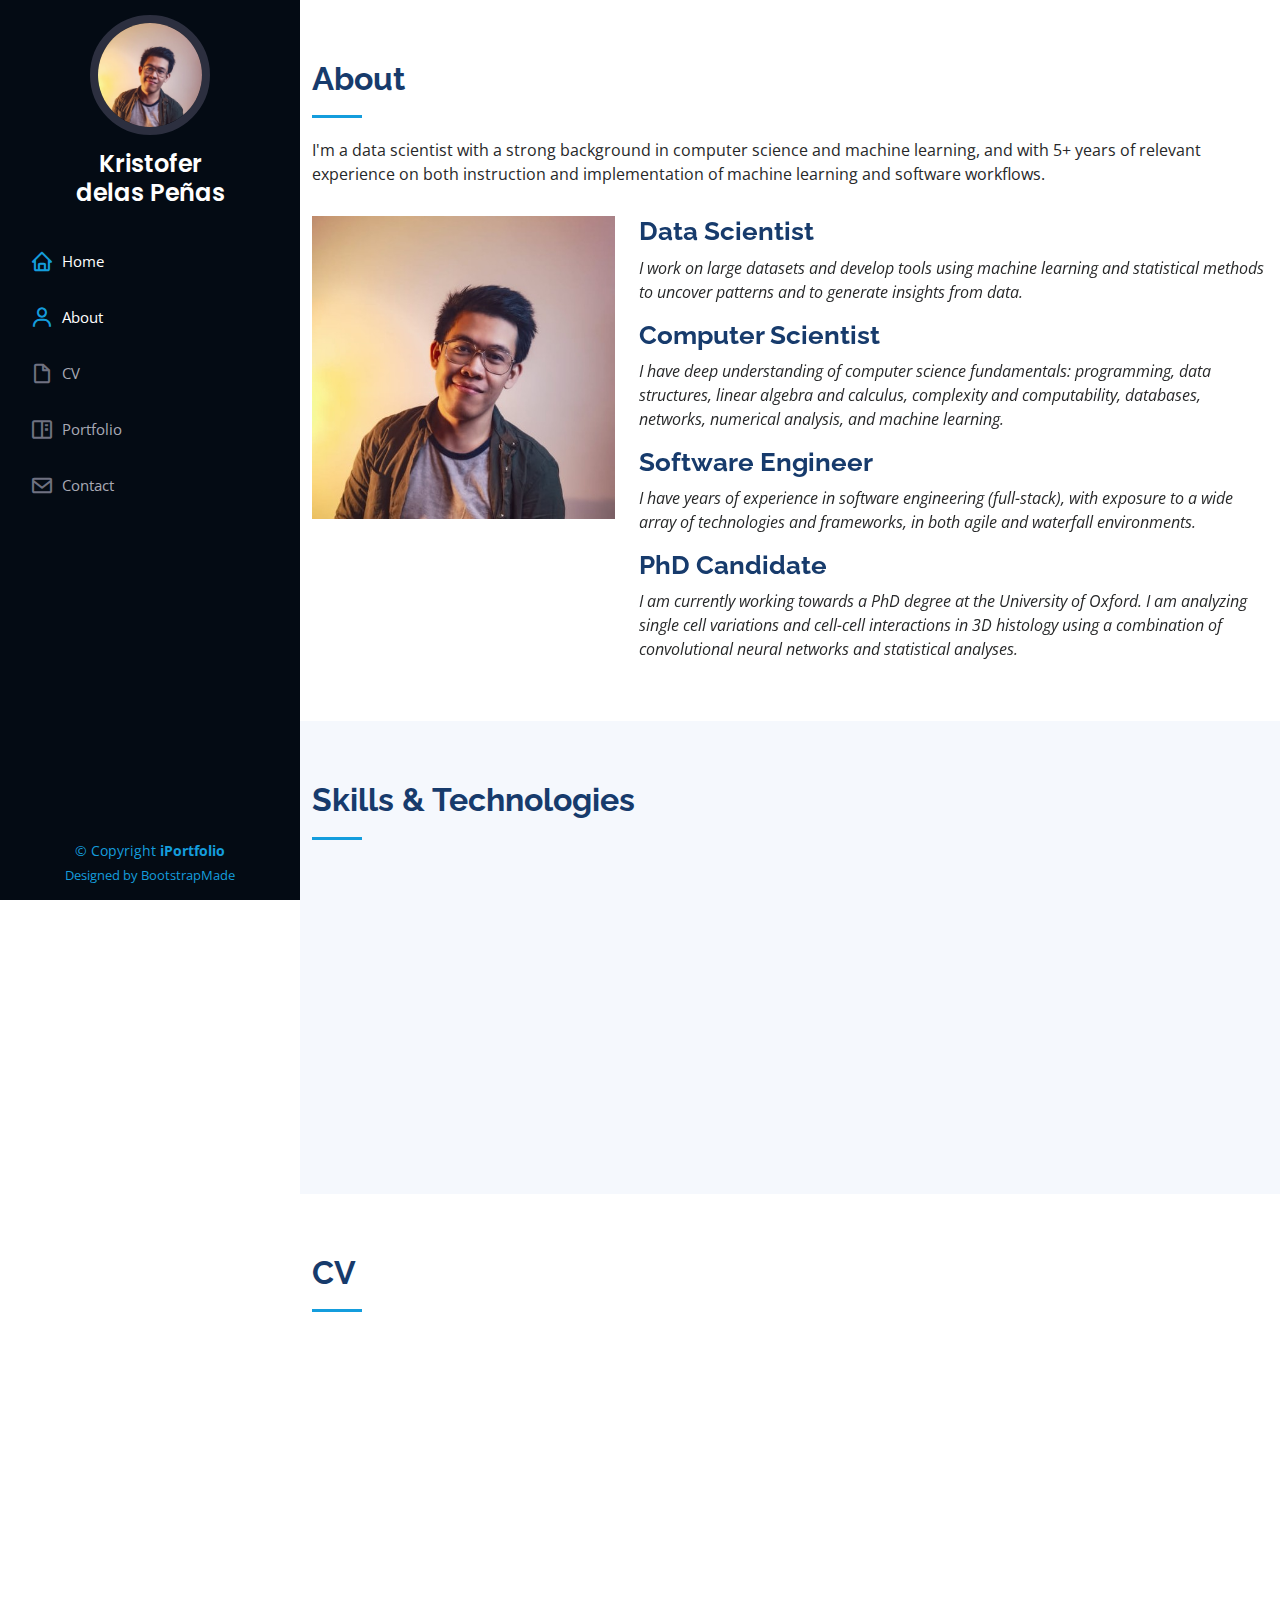
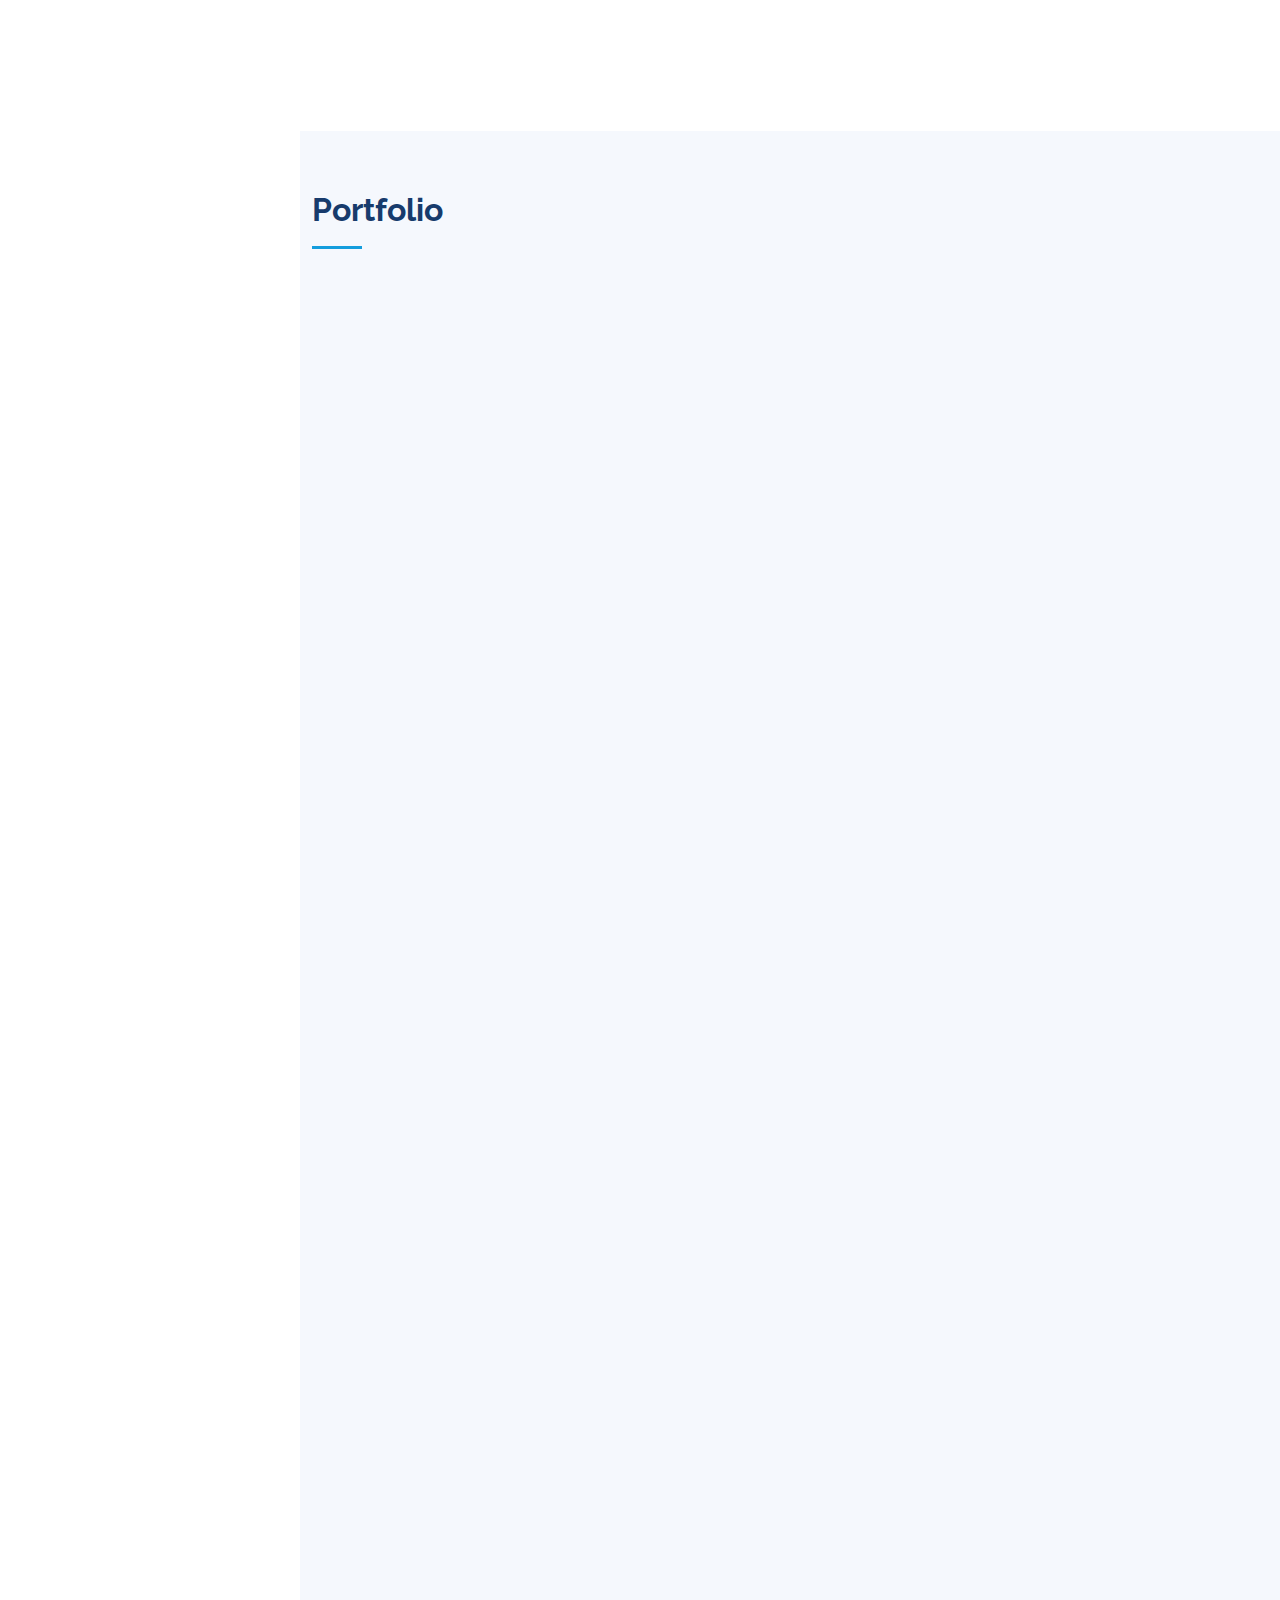
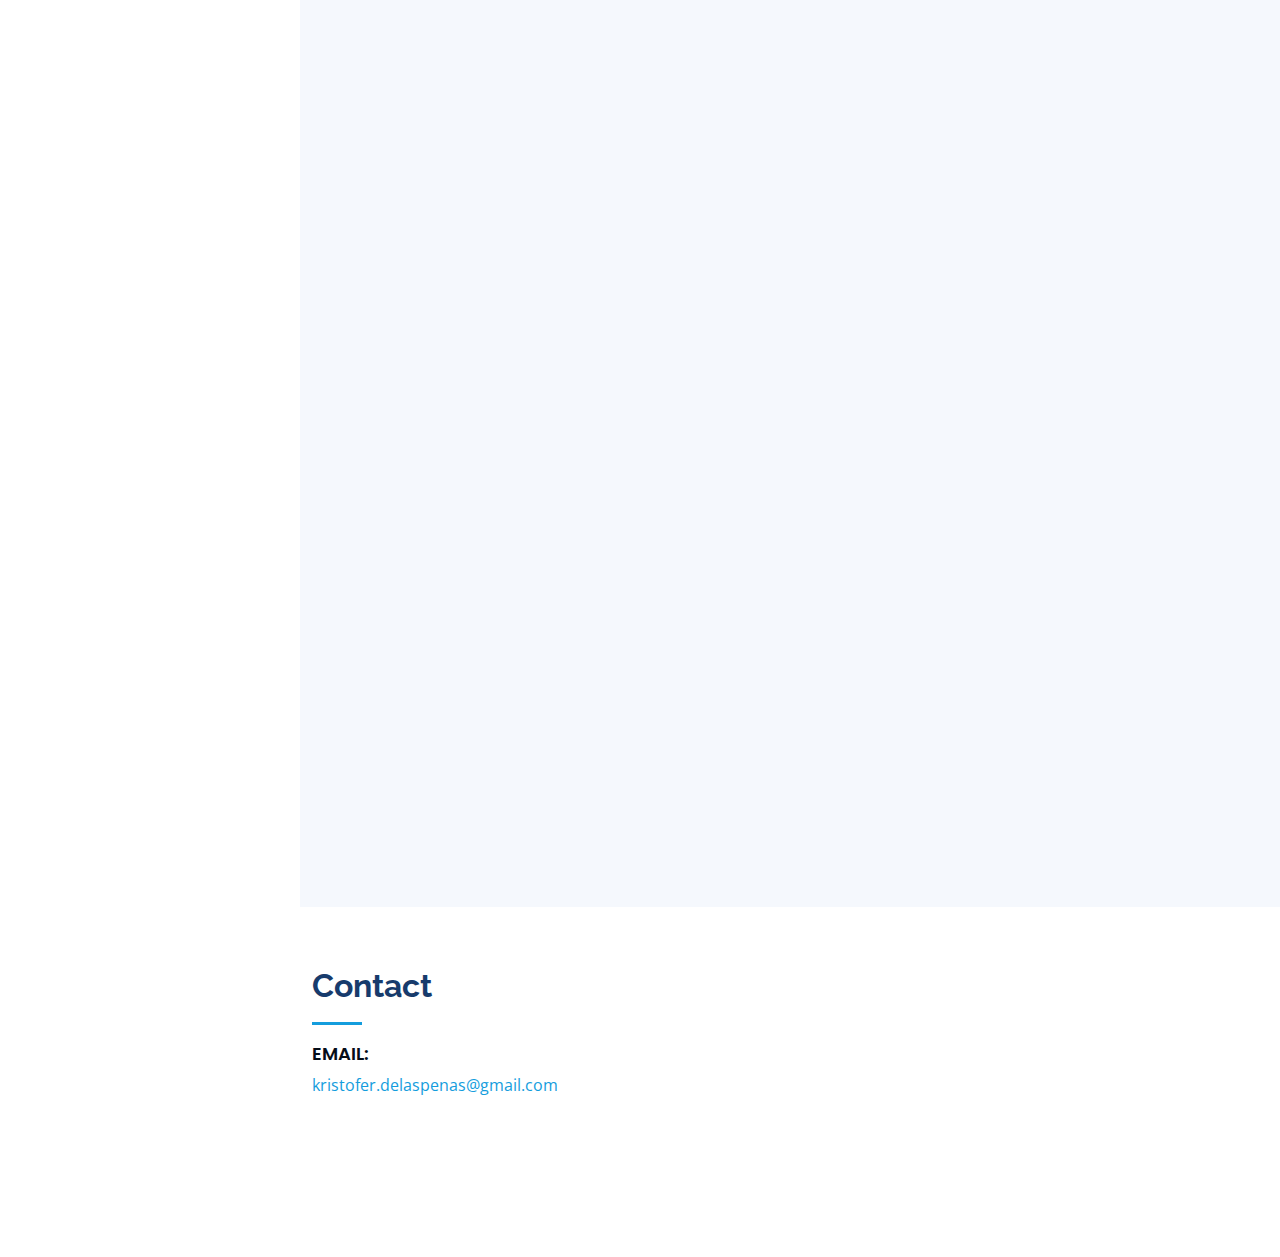
<file: index.html>
<!DOCTYPE html>
<html lang="en">

<head>
  <meta charset="utf-8">
  <meta content="width=device-width, initial-scale=1.0" name="viewport">

  <title>Kristofer delas Pe&ntilde;as</title>
  <meta content="" name="description">
  <meta content="" name="keywords">

  <!-- Favicons -->
  <link href="assets/img/favicon.png" rel="icon">
  <link href="assets/img/apple-touch-icon.png" rel="apple-touch-icon">

  <!-- Google Fonts -->
  <link href="https://fonts.googleapis.com/css?family=Open+Sans:300,300i,400,400i,600,600i,700,700i|Raleway:300,300i,400,400i,500,500i,600,600i,700,700i|Poppins:300,300i,400,400i,500,500i,600,600i,700,700i" rel="stylesheet">

  <!-- Vendor CSS Files -->
  <link href="assets/vendor/aos/aos.css" rel="stylesheet">
  <link href="assets/vendor/bootstrap/css/bootstrap.min.css" rel="stylesheet">
  <link href="assets/vendor/bootstrap-icons/bootstrap-icons.css" rel="stylesheet">
  <link href="assets/vendor/boxicons/css/boxicons.min.css" rel="stylesheet">
  <link href="assets/vendor/glightbox/css/glightbox.min.css" rel="stylesheet">
  <link href="assets/vendor/swiper/swiper-bundle.min.css" rel="stylesheet">

  <!-- Template Main CSS File -->
  <link href="assets/css/style.css" rel="stylesheet">

  <!-- =======================================================
  * Template Name: iPortfolio
  * Updated: Mar 10 2023 with Bootstrap v5.2.3
  * Template URL: https://bootstrapmade.com/iportfolio-bootstrap-portfolio-websites-template/
  * Author: BootstrapMade.com
  * License: https://bootstrapmade.com/license/
  ======================================================== -->
</head>

<body>

  <!-- ======= Mobile nav toggle button ======= -->
  <i class="bi bi-list mobile-nav-toggle d-xl-none"></i>

  <!-- ======= Header ======= -->
  <header id="header">
    <div class="d-flex flex-column">

      <div class="profile">
        <img src="assets/img/profile-img.jpg" alt="" class="img-fluid rounded-circle">
        <h1 class="text-light"><a href="index.html">Kristofer <br/>delas Pe&ntilde;as</a></h1>
        <!-- <div class="social-links mt-3 text-center">
          <a href="#" class="twitter"><i class="bx bxl-twitter"></i></a>
          <a href="#" class="facebook"><i class="bx bxl-facebook"></i></a>
          <a href="#" class="instagram"><i class="bx bxl-instagram"></i></a>
          <a href="#" class="google-plus"><i class="bx bxl-skype"></i></a>
          <a href="#" class="linkedin"><i class="bx bxl-linkedin"></i></a>
        </div> -->
      </div>

      <nav id="navbar" class="nav-menu navbar">
        <ul>
          <li><a href="#hero" class="nav-link scrollto active"><i class="bx bx-home"></i> <span>Home</span></a></li>
          <li><a href="#about" class="nav-link scrollto"><i class="bx bx-user"></i> <span>About</span></a></li>
          <li><a href="#resume" class="nav-link scrollto"><i class="bx bx-file-blank"></i> <span>CV</span></a></li>
          <li><a href="#portfolio" class="nav-link scrollto"><i class="bx bx-book-content"></i> <span>Portfolio</span></a></li>
          <li><a href="#contact" class="nav-link scrollto"><i class="bx bx-envelope"></i> <span>Contact</span></a></li>
        </ul>
      </nav><!-- .nav-menu -->
    </div>
  </header><!-- End Header -->

  <!-- ======= Hero Section ======= -->
  <!--<section id="hero" class="d-flex flex-column justify-content-center align-items-center">
    <div class="hero-container" data-aos="fade-in">
      <h1>Kristofer delas Pe&ntilde;as</h1>
      <p>I'm a <span class="typed" data-typed-items="PhD Candidate.; Data Scientist.; Computer Scientist.; Software Engineer."></span></p>
    </div>
  </section>--><!-- End Hero -->

  <main id="main">

    <!-- ======= About Section ======= -->
    <section id="about" class="about">
      <div class="container">

        <div class="section-title">
          <h2>About</h2>
          <p>I'm a data scientist with a strong background in computer science and machine learning, and with 5+ years of relevant experience on both instruction and implementation of machine learning and software workflows.</p>
        </div>

        <div class="row">
          <div class="col-lg-4" data-aos="fade-right">
            <img src="assets/img/profile-img.jpg" class="img-fluid" alt="">
          </div>
          <div class="col-lg-8 pt-4 pt-lg-0 content" data-aos="fade-left">
            <h3>Data Scientist</h3>
            <p class="fst-italic">
              I work on large datasets and develop tools using machine learning and statistical methods to uncover patterns and to generate insights from data. 
            </p>
            <h3>Computer Scientist</h3>
            <p class="fst-italic">
              I have deep understanding of computer science fundamentals: programming, data structures, linear algebra and calculus, complexity and computability, databases, networks, numerical analysis, and machine learning.
            </p><!-- 
            <div class="row">
              <div class="col-lg-6">
                <ul>
                  <li><i class="bi bi-chevron-right"></i> <strong>Website:</strong> <span>kedelaspenas.com</span></li>
                </ul>
              </div>
              <div class="col-lg-6">
                <ul>
                  <li><i class="bi bi-chevron-right"></i> <strong>Email:</strong> <span>kristofer.delaspenas@gmail.com</span></li>
                </ul>
              </div>
            </div> -->
            <h3>Software Engineer</h3>
            <p class="fst-italic">
              I have years of experience in software engineering (full-stack), with exposure to a wide array of technologies and frameworks, in both agile and waterfall environments.
            </p>
            <h3>PhD Candidate</h3>
            <p class="fst-italic">
              I am currently working towards a PhD degree at the University of Oxford. I am analyzing single cell variations and cell-cell interactions in 3D histology using a combination of convolutional neural networks and statistical analyses.
            </p>
          </div>
        </div>

      </div>
    </section><!-- End About Section -->

    <!-- ======= Facts Section ======= -->
   <!--  <section id="facts" class="facts">
      <div class="container">

        <div class="section-title">
          <h2>Facts</h2>
          <p>Magnam dolores commodi suscipit. Necessitatibus eius consequatur ex aliquid fuga eum quidem. Sit sint consectetur velit. Quisquam quos quisquam cupiditate. Et nemo qui impedit suscipit alias ea. Quia fugiat sit in iste officiis commodi quidem hic quas.</p>
        </div>

        <div class="row no-gutters">

          <div class="col-lg-3 col-md-6 d-md-flex align-items-md-stretch" data-aos="fade-up">
            <div class="count-box">
              <i class="bi bi-emoji-smile"></i>
              <span data-purecounter-start="0" data-purecounter-end="232" data-purecounter-duration="1" class="purecounter"></span>
              <p><strong>Happy Clients</strong> consequuntur quae</p>
            </div>
          </div>

          <div class="col-lg-3 col-md-6 d-md-flex align-items-md-stretch" data-aos="fade-up" data-aos-delay="100">
            <div class="count-box">
              <i class="bi bi-journal-richtext"></i>
              <span data-purecounter-start="0" data-purecounter-end="521" data-purecounter-duration="1" class="purecounter"></span>
              <p><strong>Projects</strong> adipisci atque cum quia aut</p>
            </div>
          </div>

          <div class="col-lg-3 col-md-6 d-md-flex align-items-md-stretch" data-aos="fade-up" data-aos-delay="200">
            <div class="count-box">
              <i class="bi bi-headset"></i>
              <span data-purecounter-start="0" data-purecounter-end="1453" data-purecounter-duration="1" class="purecounter"></span>
              <p><strong>Hours Of Support</strong> aut commodi quaerat</p>
            </div>
          </div>

          <div class="col-lg-3 col-md-6 d-md-flex align-items-md-stretch" data-aos="fade-up" data-aos-delay="300">
            <div class="count-box">
              <i class="bi bi-people"></i>
              <span data-purecounter-start="0" data-purecounter-end="32" data-purecounter-duration="1" class="purecounter"></span>
              <p><strong>Hard Workers</strong> rerum asperiores dolor</p>
            </div>
          </div>

        </div>

      </div>
    </section> --><!-- End Facts Section -->

    <!-- ======= Skills Section ======= -->
    <section id="skills" class="skills section-bg">
      <div class="container">

        <div class="section-title">
          <h2>Skills &amp; Technologies</h2>
        </div>

        <div class="row skills-content">
          <div class="col-lg-4" data-aos="fade-up">
            <h4>Data Science</h4>
            <span class="skill">Pytorch, Keras/Tensorflow</span>
            <span class="skill">CNN, RNN, VAE, GAN</span>
            <span class="skill">Scikit-learn<span>
            <span class="skill">Numpy</span>
            <span class="skill">Matplotlib, Tableau</span>
            <span class="skill">MLflow</span>
            <span class="skill">SQL</span>
            <span class="skill">Statistical sampling and tests</span>
          </div>
          <div class="col-lg-4" data-aos="fade-up">
            <h4>Software Development</h4>
            <span class="skill">HTML</span>
            <span class="skill">CSS</span>
            <span class="skill">JS</span>
            <span class="skill">AWS</span>
            <span class="skill">Git</span>
            <span class="skill">Swift</span>
            <span class="skill">Django</span>
            <span class="skill">LAMP</span>
            <span class="skill">CI/CD</span>
          </div>
          <div class="col-lg-4" data-aos="fade-up">
            <h4>Programming</h4>
            <span class="skill">Python</span>
            <span class="skill">C/C++</span>
            <span class="skill">Java</span>
            <span class="skill">Ruby</span>
            <span class="skill">PHP</span>
            <span class="skill">Bash</span>
          </div>
        </div>

      </div>
    </section><!-- End Skills Section -->

    <!-- ======= Resume Section ======= -->
    <section id="resume" class="resume">
      <div class="container">

        <div class="section-title">
          <h2>CV</h2>
        </div>

        <div class="row">
          <div class="col-lg-6" data-aos="fade-up">

            <h3 class="resume-title">Education</h3>
            <div class="resume-item">
              <h4>Doctor of Philosophy (Engineering Science, Biomedical Imaging)</h4>
              <h5>2018 - 2023 (Expected)</h5>
              <p><em>University of Oxford, United Kingdom</em></p>
              <p>Ph.D. research in engineering science (biomedical imaging) under the supervision of Prof. Jens Rittscher</p>
              <p>THESIS: Learn representations of cell morphology using machine learning techniques to analyze time-series and  3D imaging microscopy and histology data and build tools (using Python, pytorch, numpy, scikit-learn) to support biological and medical hypotheses, particularly on DNA damage and immune response in tumor microenvironments.
              </p>
            </div>
            <div class="resume-item">
              <h4>Master of Science (Computer Science)</h4>
              <h5>2013 - 2017</h5>
              <p><em>University of the Philippines-Diliman, Philippines</em></p>
            </div>
            <div class="resume-item">
              <h4>Bachelor of Science (Computer Science)</h4>
              <h5>2010 - 2014</h5>
              <p><em>University of the Philippines-Diliman, Philippines</em></p>
            </div>
          </div>
          <div class="col-lg-6" data-aos="fade-up" data-aos-delay="100">
            <h3 class="resume-title">Professional Experience</h3>
            <div class="resume-item">
              <h4>Research Assistant</h4>
              <h5>2021 - Present</h5>
              <p><em>University of Oxford, United Kingdom</em></p>
              <ul>
                <li>Built deep learning tools and performed statistical analysis to process large datasets (40+ terabytes of 3D histology imaging data) to effectively differentiate between control and treated tissue samples.</li>
                <li>Facilitated deployment and integration of machine learning tools and Python scripts in the National Institutes of Health for experimental medicine and biological research.</li>
                <li>Optimized and calibrated experimental setups using data analytics on imaging parameters and image data resolution.</li>
                <li>Visualized data and communicated the analysis results and potential clinical impact to both experts and non-experts in the biomedical imaging field at an international conference.</li>
              </ul>
            </div>
            <div class="resume-item">
              <h4>Computer Science Instructor</h4>
              <h5>2013 - 2018</h5>
              <p><em>University of the Philippines-Diliman, Philippines</em></p>
              <ul>
                <li>Instructed 300+ students on computer science fundamentals (Computer Programming, Artificial Intelligence, Assembly Language Programming, Computer Organization, Data Structures, Programming Languages).</li>
                <li>Assisted in the revision of the computer science curriculum, in particular the artificial intelligence and machine learning course, to bring it up-to-date to newer technologies and industry requirements.</li>

              </ul>
            </div>
            <div class="resume-item">
              <h4>Software Developer</h4>
              <h5>2017 - 2018</h5>
              <p><em>University of the Philippines-Diliman, Philippines</em></p>
              <ul>
                <li>Performed data modeling from gathered university requirements for staff management, developed and maintained existing core modules (PHP, HTML, CSS, JS) and databases (PostgreSQL) for university class registration.</li>
              </ul>
            </div>
            <div class="resume-item">
              <h4>Software Engineer</h4>
              <h5>2016 - 2018</h5>
              <p><em>SUPost, USA</em></p>
              <ul>
                <li>Maintained code (bash, PHP, Python, and Ruby) and mySQL database for SUPost e-commerce platform with automated deployment and health-checks of server instances in cloud computing platforms.</li>
                <li>Designed a cloud-based NoSQL database to speed up queries and display of new advertisements by 15%.</li>
                <li>Designed and developed an iOS app using Swift to complement the web e-commerce application.</li>
              </ul>
            </div>
            <div class="resume-item">
              <h4>Research Assistant</h4>
              <h5>2015 - 2017</h5>
              <p><em>University of the Philippines-Manila, Philippines</em></p>
              <ul>
                <li>Built machine learning tools using Tensorflow to detect key regions in microscopy images, integrated tools with existing web (Django) and Android platforms for remote diagnosis.</li>
                <li>Migrated and deployed web application and machine learning tools to AWS.</li>
              </ul>
            </div>
          </div>
        </div>

      </div>
    </section><!-- End Resume Section -->

    <!-- ======= Portfolio Section ======= -->
    <section id="portfolio" class="portfolio section-bg">
      <div class="container">

        <div class="section-title">
          <h2>Portfolio</h2>
        </div>

        <div class="row" data-aos="fade-up">
          <div class="col-lg-12 d-flex justify-content-center">
            <ul id="portfolio-flters">
              <li data-filter="*" class="filter-active">All</li>
              <li data-filter=".filter-research">Research</li>
              <li data-filter=".filter-software">Software</li>
              <li data-filter=".filter-poster">Poster</li>
            </ul>
          </div>
        </div>
        <div class="row portfolio-container" data-aos="fade-up" data-aos-delay="100">

          <div class="col-lg-6 col-md-12 portfolio-item filter-research filter-poster">
            <div class="row portfolio-wrap">
              <div class="col-sm-4">
                <img src="assets/img/MOVI_poster.png" class="img-fluid" alt="" data-bs-toggle="modal" data-bs-target="#img_modal" data-bs-title="Profiling DNA Damage in 3D Histology Samples">
              </div>
              <div class="col-sm-8">
                <b>Profiling DNA Damage in 3D Histology Samples</b><br/>
                <small>
                  Kristofer E. delas Penas, Ralf Haeusler, Sally Feng, Valentin Magidson, Mariia Dmitrieva, David Wink, Stephen Lockett, Robert Kinders, Jens Rittscher
                </small>
                <small class="smaller">Presented at MOVI workshop at MICCAI 2022</small>
                <div class="portfolio-item-description"><small>In this work, we developed an approach based on GLCM and VAE-GAN to capture similarities and subtle differences in  cells positive for γH2AX, a common marker for DNA damage. We also investigated a possible quantification of immune and DNA damage response interplay by enumerating CD8+ and γH2AX+ on different scales to differentiate between control and treated tissue samples.</small></div>
                <div class="portfolio-links">
                  <a href="https://link.springer.com/content/pdf/10.1007/978-3-031-16961-8_9.pdf"><i class="bx bx-link"></i></a>
                </div>
              </div>
            </div>
          </div>

          <div class="col-lg-6 col-md-12 portfolio-item filter-research">
            <div class="row ">
              <div class="col-sm-4">
                <img src="assets/img/vae-gan-tcc-manifold.png" class="img-fluid" alt="" data-bs-toggle="modal" data-bs-target="#img_modal" data-bs-title="Annotation-free learning of a spatio-temporal manifold of the cell life cycle">
              </div>
              <div class="col-sm-8 portfolio-wrap">
                <b>Annotation-free learning of a spatio-temporal manifold of the cell life cycle</b><br/>
                <small>Kristofer delas Peñas, Mariia Dmitrieva, Dominic Waithe, Jens Rittscher</small>
                <small class="smaller">Manuscript submitted</small>
                <div class="portfolio-item-description"><small>
                  In this work, we described an approach based on representation learning to construct a manifold of the cell life cycle. Our model uses unlabelled microscopy images derived from a single fluorescence channel and utilizes both the spatial and temporal information in these images to extract information relevant to cell cycle analysis such as staging and estimation of cycle duration.
                </small></div>
              </div>
            </div>
          </div>

          <div class="col-lg-6 col-md-12 portfolio-item filter-research">
            <div class="row">
              <div class="col-sm-4">
              <img src="assets/img/delas6-p6-delas-large.gif" class="img-fluid" alt="" data-bs-toggle="modal" data-bs-target="#img_modal" data-bs-title="Automated Detection of Helminth Eggs in Stool Samples Using Convolutional Neural Networks">
            </div>

              <div class="col-sm-8 portfolio-wrap">
                <b>Automated Detection of Helminth Eggs in Stool Samples Using Convolutional Neural Networks</b><br/>
                <small>Kristofer delas Peñas, Elena Villacorte, Pilarita Rivera, Prospero Naval</small>
                <small class="smaller">2020 IEEE Region 10 Conference (TENCON), Osaka, Japan</small>
                <div class="portfolio-item-description"><small>
                  We utilized YOLO, a convolutional neural network framework, in the detection of helminth eggs in stool samples. We demonstrated that the approach works well despite the variance in imaging conditions in the collected dataset, achieving high sensitivity in the detection of helminth eggs and high accuracy in the identification of egg species.
                </small></div>
                <div class="portfolio-links">
                  <a href="https://ieeexplore.ieee.org/document/9293746/"><i class="bx bx-link"></i></a>
                </div>
              </div>
            </div>
          </div>
          
          <div class="col-lg-6 col-md-12 portfolio-item filter-research">
            <div class="row">
              <div class="col-sm-4">
                <img src="assets/img/pined5-p6-pined-small.gif" class="img-fluid" alt="" data-bs-toggle="modal" data-bs-target="#img_modal" data-bs-title="Automated Stitching of Coral Reef Images and Extraction of Features for Damselfish Shoaling Behavior Analysis">
              </div>
              <div class="col-sm-8 portfolio-wrap">
                <b>Automated Stitching of Coral Reef Images and Extraction of Features for Damselfish Shoaling Behavior Analysis</b><br/>
                <small>Riza Rae Pineda, Kristofer delas Peñas, Dana Manogan</small>
                <small class="smaller">2020 IEEE Region 10 Conference (TENCON), Osaka, Japan</small>
                <div class="portfolio-item-description"><small>
                  Motion artifacts and changes in the natural environment are challenges in analyzing visual marine data. To effectively analyze shoaling behavior in damselfish research despite artifacts, we propose a pre-processing system that utilizes color correction and image stitching techniques and extracts behavior features for manual analysis.
                </small></div>
                <div class="portfolio-links">
                  <a href="https://ieeexplore.ieee.org/document/9293824"><i class="bx bx-link"></i></a>
                </div>
              </div>
            </div>
          </div>
          
          <div class="col-lg-6 col-md-12 portfolio-item filter-research filter-poster">
            <div class="row">
              <div class="col-sm-4">
                <img src="assets/img/EXTRACTING AXIAL DEPTH AND TRAJECTORY TREND USING ASTIGMATISM, GAUSSIAN FITTING, AND CNNS FOR PROTEIN TRACKING.png" class="img-fluid" data-bs-toggle="modal" data-bs-target="#img_modal" data-bs-title="Extracting Axial Depth and Trajectory Trend Using Astigmatism, Gaussian Fitting, and CNNs for Protein Tracking">
              </div>
              <div class="col-sm-8 portfolio-wrap">
                <b>Extracting Axial Depth and Trajectory Trend Using Astigmatism, Gaussian Fitting, and CNNs for Protein Tracking </b><br/>
                <small>Kristofer Delas Penas, Mariia Dmitrieva, Joël Lefebvre, Helen Zenner, Edward Allgeyer, Martin Booth, Daniel St. Johnston, Jens Rittscher</small>
                <small class="smaller">2020 IEEE 17th International Symposium on Biomedical Imaging (ISBI), Coralville, IA, USA</small>
                <div class="portfolio-item-description"><small>We presented and contrasted two approaches (gaussian fitting with CNN-based denoising and CNN axial trajectory trend classification) extending the analysis of protein movement to three dimensions by employing astigmatism.</small></div>
                <div class="portfolio-links">
                  <a href="https://ieeexplore.ieee.org/document/9098364/"><i class="bx bx-link"></i></a>
                </div>
              </div>
            </div>
          </div>
          
          <div class="col-lg-6 col-md-12 portfolio-item filter-research">
            <div class="row">
              <div class="col-sm-4">
                <img src="assets/img/0493-fig-5-source-large.gif" class="img-fluid" alt="" data-bs-toggle="modal" data-bs-target="#img_modal" data-bs-title="Short Trajectory Segmentation with 1D Unet Framework: Application to Secretory Vesicle Dynamics">
              </div>
              <div class="col-sm-8 portfolio-wrap">
                <b>Short Trajectory Segmentation with 1D Unet Framework: Application to Secretory Vesicle Dynamics </b><br/>
                <small>Mariia Dmitrieva, Joël Lefebvre, Kristofer Delas Penas, Helen Zenner, Jennifer Richens, Daniel St. Johnston, Jens Rittscher</small>
                <small class="smaller">2020 IEEE 17th International Symposium on Biomedical Imaging (ISBI), Coralville, IA, USA</small>
                <div class="portfolio-item-description"><small>
                  This paper explores quantification of vesicle dynamics in Drosophila epithelial cells and introduces a novel 1D U-Net based trajectory segmentation. Unlike existing mean squared displacement based methods, our proposed framework is not restricted under the requirement of long trajectories for effective segmentation. The proposed approach achieves 77.7% accuracy for the trajectory segmentation.
                </small></div>
                <div class="portfolio-links">
                  <a href="https://ieeexplore.ieee.org/document/9098426/"><i class="bx bx-link"></i></a>
                </div>
              </div>
            </div>
          </div>
          
          <div class="col-lg-6 col-md-12 portfolio-item filter-research">
            <div class="row">
              <div class="col-sm-4">
                <img src="assets/img/1-s2.0-S0889540618308254-gr5_lrg.jpg" class="img-fluid" alt="" data-bs-toggle="modal" data-bs-target="#img_modal" data-bs-title="Benzalkonium Chloride (BAC) in an Orthodontic Adhesive: Its Effect on Rat Enamel Demineralization using Color-Based Image Analysis">
              </div>
              <div class="col-sm-8 portfolio-wrap">
                <b>Benzalkonium Chloride (BAC) in an Orthodontic Adhesive: Its Effect on Rat Enamel Demineralization using Color-Based Image Analysis </b>
                <small>Maria Lourdes Torres-Garcia, Lotus D. Llavore, Alice Bungay, Jesus D. Sarol, Jr, Riza Rae Pineda and Kristofer delas Penas</small>
                <small class="smaller">American Journal of Orthodontics and Dentofacial Orthopedics. Jan 2019.</small>
                <div class="portfolio-item-description"><small>
                  The aim of this study was to determine the effect of an orthodontic bonding adhesive containing benzalkonium chloride (BAC) on enamel demineralization. 
                  Using image analysis to quantify enamel demineralization, we showed that the non-BAC and BAC groups exhibited greater enamel demineralization compared with the control group. 
                </small></div>
                <div class="portfolio-links">
                  <a href="https://www.ajodo.org/article/S0889-5406(18)30825-4/pdf"><i class="bx bx-link"></i></a>
                </div>
              </div>
            </div>
          </div>
          
          <div class="col-lg-6 col-md-12 portfolio-item filter-research">
            <div class="row">
              <div class="col-sm-4">
                <img src="assets/img/malaria.png" class="img-fluid" alt="" data-bs-toggle="modal" data-bs-target="#img_modal" data-bs-title="Analysis of Convolutional Neural Networks and Shape Features for Detection and Identification of Malaria Parasites on Thin Blood Smears">
              </div>
              <div class="col-sm-8 portfolio-wrap">
                <b>Analysis of Convolutional Neural Networks and Shape Features for Detection and Identification of Malaria Parasites on Thin Blood Smears </b>
                <small>Delas Peñas K., Rivera P.T., Naval P.C.</small>
                <small class="smaller">Intelligent Information and Database Systems, Lecture Notes in Computer Science, vol 10752. Springer. 2018.</small>
                <div class="portfolio-item-description"><small>
                  In this research, models using convolutional neural networks, and a model using extracted shape features are implemented and compared. The CNN models, one trained from scratch and the other utilizing transfer learning, with accuracies of 92.4% and 93.60%, both outperform the shape feature model in malaria parasite recognition.
                </small></div>
                <div class="portfolio-links">
                  <a href="https://doi.org/10.1007/978-3-319-75420-8_45"><i class="bx bx-link"></i></a>
                </div>
              </div>
            </div>
          </div>
          
          <div class="col-lg-6 col-md-12 portfolio-item filter-research">
            <div class="row">
              <div class="col-sm-4">
                <img src="assets/img/8010566-fig-8-source-large.gif" class="img-fluid" alt="" data-bs-toggle="modal" data-bs-target="#img_modal" data-bs-title="Malaria Parasite Detection and Species Identification on Thin Blood Smears Using a Convolutional Neural Network">
              </div>
              <div class="col-sm-8 portfolio-wrap">
                <b>Malaria Parasite Detection and Species Identification on Thin Blood Smears Using a Convolutional Neural Network </b>
                <small>Delas Peñas K., Rivera P.T., Naval P.C.</small>
                <small class="smaller">2017 IEEE/ACM International Conference on Connected Health: Applications, Systems and Engineering Technologies (CHASE), Philadelphia, PA, USA</small>
                <div class="portfolio-item-description"><small>
                  This study proposes an intelligent system to detect malaria parasites in images of thin blood smears. We used Inceptionv2 CNN and demonstrated an accuracy of 92.4% and sensitivity of 95.2% for malaria parasite detection, and an accuracy of 87.9% for identifying the two species Plasmodium falciparum and Plasmodium vivax.
                </small></div>
                <div class="portfolio-links">
                  <a href="https://ieeexplore.ieee.org/document/8010566/"><i class="bx bx-link"></i></a>
                </div>
              </div>
            </div>
          </div>

          <div class="col-lg-6 col-md-12 portfolio-item filter-software">
            <div class="row">
              <div class="col-sm-4">
                <img src="assets/img/dcs.png" class="img-fluid" alt="" data-bs-toggle="modal" data-bs-target="#img_modal" data-bs-title="UP Department of Computer Science Website">
              </div>
              <div class="col-sm-8 portfolio-wrap">
                <b>UP Department of Computer Science Website</b>
                <div class="portfolio-item-description"><small>Revamped the official department website using bootstrap, SCSS, JS, and Django CMS.</small></div>
                <div class="portfolio-links">
                  <a href="dcs.upd.edu.ph"><i class="bx bx-link"></i></a>
                </div>
              </div>
            </div>
          </div>

          <div class="col-lg-6 col-md-12 portfolio-item filter-software">
            <div class="row">
              <div class="col-sm-4">
                <img src="assets/img/110086.png" class="img-fluid" alt="" data-bs-toggle="modal" data-bs-target="#img_modal" data-bs-title="Cell Detection and Instance Segmentation in a Memory-Constrained Environment using YOLO, UNet, DeepLab, and Conditional Random Fields">
              </div>
              <div class="col-sm-8 portfolio-wrap">
                <b>Cell Detection and Instance Segmentation in a Memory-Constrained Environment using YOLO, UNet, DeepLab, and Conditional Random Fields</b><br/>
                <small><i>Kristofer delas Penas, Dominic Waithe</i></small><br/>
                <div class="portfolio-item-description"><small>This project examined different deep learning techniques for cell detection and segmentation on resource-constrained environments such as the NVIDIA Jetson TX2.
                </small></div>
                <div class="portfolio-links">
                  <a href="https://github.com/kedelaspenas/onbi1"><i class="bx bx-link"></i></a>
                </div>
              </div>
            </div>
          </div>

          <div class="col-lg-6 col-md-12 portfolio-item filter-software">
            <div class="row ">
              <div class="col-sm-4">
                <img src="assets/img/UML.png" class="img-fluid" alt="" data-bs-toggle="modal" data-bs-target="#img_modal" data-bs-title="Focus Measure">
              </div>
              <div class="col-sm-8 portfolio-wrap">
                <b>Focus Measure (C++)</b>
                <div class="portfolio-item-description"><small>A C++ implementation of focus measure: a collection of metrics to determine the sharpest contrast in z-stacks and optical planes.</small></div>
                <div class="portfolio-links">
                  <a href="https://github.com/kedelaspenas/focus-measure"><i class="bx bx-link"></i></a>
                </div>
              </div>
            </div>
          </div>

        </div>

        <div class="modal fade" id="img_modal" tabindex="-1" aria-labelledby="img_modal" aria-hidden="true">
          <div class="modal-dialog">
            <div class="modal-content">
              <div class="modal-header">
                <h5 class="modal-title" id="img_modal_title"></h5>
                <button type="button" class="btn-close" data-bs-dismiss="modal" aria-label="Close"></button>
              </div>
              <div class="modal-body">
                <img id="img_modal_img">
              </div>
          </div>
        </div>

      </div>
  </div>
</div>
    </section><!-- End Portfolio Section -->

    <!-- ======= Contact Section ======= -->
    <section id="contact" class="contact">
      <div class="container">

        <div class="section-title">
          <h2>Contact</h2>
          
           <div class="row">
              <div class="col-lg-6">
                <div class="email">
                <h4>Email:</h4>
                <a href="mailto:kristofer.delaspenas@gmail.com">kristofer.delaspenas@gmail.com</p>
              </div>
              </div>
            </div>  
              </div>


              
        </div>

        <!-- <div class="row" data-aos="fade-in">

          <div class="col-lg-5 d-flex align-items-stretch">
            <div class="info">
              <div class="address">
                <i class="bi bi-geo-alt"></i>
                <h4>Location:</h4>
                <p>A108 Adam Street, New York, NY 535022</p>
              </div>

              <div class="email">
                <i class="bi bi-envelope"></i>
                <h4>Email:</h4>
                <p>info@example.com</p>
              </div>

              <div class="phone">
                <i class="bi bi-phone"></i>
                <h4>Call:</h4>
                <p>+1 5589 55488 55s</p>
              </div>

              <iframe src="https://www.google.com/maps/embed?pb=!1m14!1m8!1m3!1d12097.433213460943!2d-74.0062269!3d40.7101282!3m2!1i1024!2i768!4f13.1!3m3!1m2!1s0x0%3A0xb89d1fe6bc499443!2sDowntown+Conference+Center!5e0!3m2!1smk!2sbg!4v1539943755621" frameborder="0" style="border:0; width: 100%; height: 290px;" allowfullscreen></iframe>
            </div>

          </div>

          <div class="col-lg-7 mt-5 mt-lg-0 d-flex align-items-stretch">
            <form action="forms/contact.php" method="post" role="form" class="php-email-form">
              <div class="row">
                <div class="form-group col-md-6">
                  <label for="name">Your Name</label>
                  <input type="text" name="name" class="form-control" id="name" required>
                </div>
                <div class="form-group col-md-6">
                  <label for="name">Your Email</label>
                  <input type="email" class="form-control" name="email" id="email" required>
                </div>
              </div>
              <div class="form-group">
                <label for="name">Subject</label>
                <input type="text" class="form-control" name="subject" id="subject" required>
              </div>
              <div class="form-group">
                <label for="name">Message</label>
                <textarea class="form-control" name="message" rows="10" required></textarea>
              </div>
              <div class="my-3">
                <div class="loading">Loading</div>
                <div class="error-message"></div>
                <div class="sent-message">Your message has been sent. Thank you!</div>
              </div>
              <div class="text-center"><button type="submit">Send Message</button></div>
            </form>
          </div>

        </div> -->

      </div>
    </section><!-- End Contact Section -->

  </main><!-- End #main -->

  <!-- ======= Footer ======= -->
  <footer id="footer">
    <div class="container">
      <div class="copyright">
        &copy; Copyright <strong><span>iPortfolio</span></strong>
      </div>
      <div class="credits">
        <!-- All the links in the footer should remain intact. -->
        <!-- You can delete the links only if you purchased the pro version. -->
        <!-- Licensing information: https://bootstrapmade.com/license/ -->
        <!-- Purchase the pro version with working PHP/AJAX contact form: https://bootstrapmade.com/iportfolio-bootstrap-portfolio-websites-template/ -->
        Designed by <a href="https://bootstrapmade.com/">BootstrapMade</a>
      </div>
    </div>
  </footer><!-- End  Footer -->

  <a href="#" class="back-to-top d-flex align-items-center justify-content-center"><i class="bi bi-arrow-up-short"></i></a>

  <!-- Vendor JS Files -->
  <script src="assets/vendor/purecounter/purecounter_vanilla.js"></script>
  <script src="assets/vendor/aos/aos.js"></script>
  <script src="assets/vendor/bootstrap/js/bootstrap.bundle.min.js"></script>
  <script src="assets/vendor/glightbox/js/glightbox.min.js"></script>
  <script src="assets/vendor/isotope-layout/isotope.pkgd.min.js"></script>
  <script src="assets/vendor/swiper/swiper-bundle.min.js"></script>
  <script src="assets/vendor/typed.js/typed.min.js"></script>
  <script src="assets/vendor/waypoints/noframework.waypoints.js"></script>
  <script src="assets/vendor/php-email-form/validate.js"></script>

  <!-- Template Main JS File -->
  <script src="assets/js/main.js"></script>

</body>

</html>
</file>
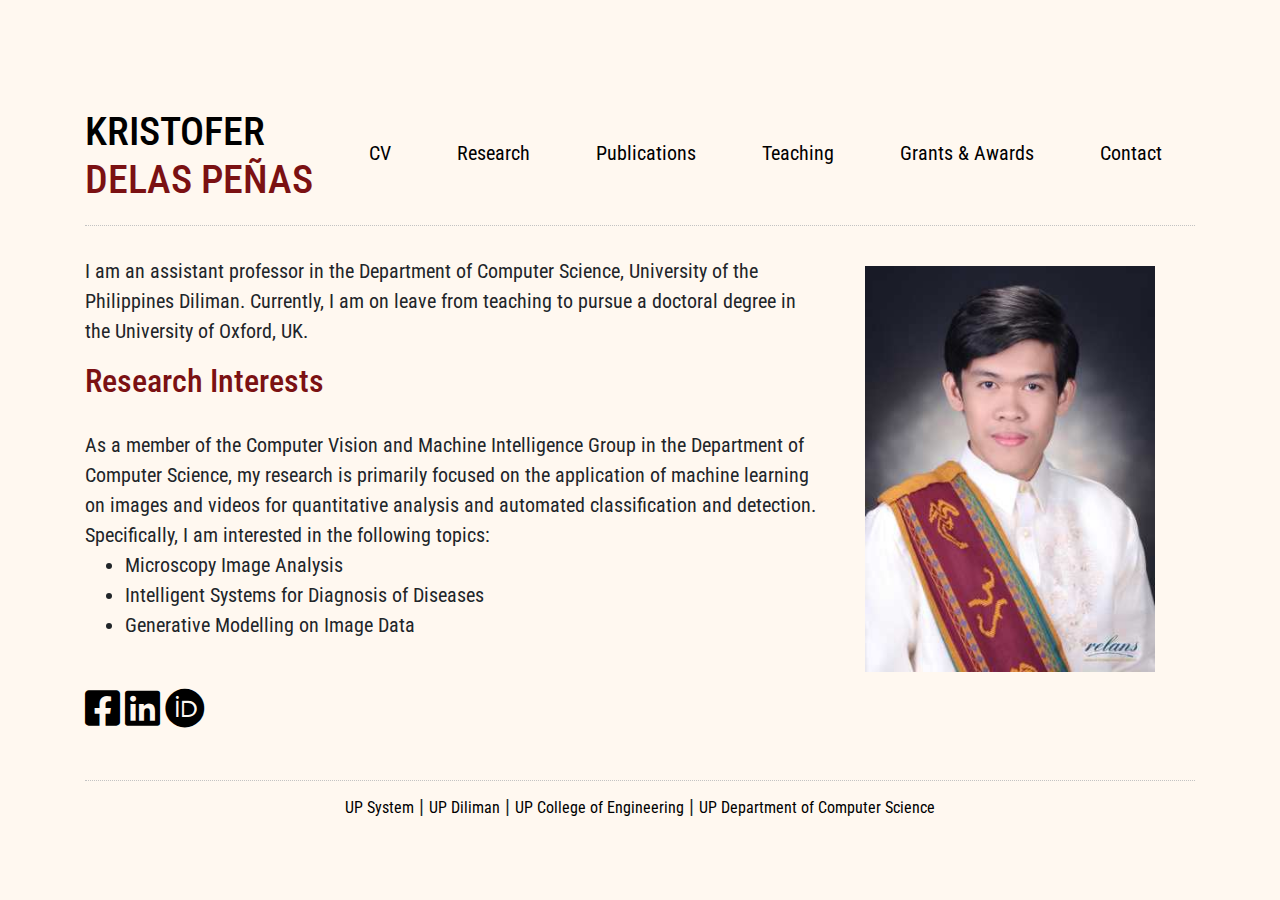
<file: old/index.html>
<!DOCTYPE html>
<html lang="en">

<head>
    <meta charset="utf-8">
    <meta name="viewport" content="width=device-width, initial-scale=1.0">
    <meta http-equiv="X-UA-Compatible" content="IE=edge">

    <title>Kristofer Delas Pe&ntilde;as</title>

    <!-- Bootstrap CSS CDN -->
    <link rel="stylesheet" href="./css/bootstrap.min.css">
    <link rel="stylesheet" href="./css/style.css">
    <!-- Font Awesome -->
    <link rel="stylesheet" href="./css/all.css">
    <script type="text/javascript" src="./js/jquery-3.5.1.min.js"></script>
    <script type="text/javascript" src="./js/bootstrap.min.js"></script>
</head>

<body>

    <div class="container">
        <nav class="navbar navbar-expand-lg">
          <a class="navbar-brand" href=""><h1>KRISTOFER<br/><span class="maroon">DELAS PE&Ntilde;AS</span></h1></a>
          <button class="navbar-toggler" type="button" data-toggle="collapse" data-target="#navbarSupportedContent" aria-controls="navbarSupportedContent" aria-expanded="false" aria-label="Toggle navigation">
            <i class="fas fa-bars"></i>
          </button>

          <div class="collapse navbar-collapse" id="navbarSupportedContent">
            <ul class="navbar-nav ml-auto nav mb" id="pills-tab" role="tablist">
              <li class="nav-item" role="presentation">
                <a class="nav-link" id="pills-cv-tab" data-toggle="pill" href="#pills-cv" role="tab" aria-controls="pills-cv" aria-selected="false">CV</a>
              </li>
              <li class="nav-item" role="presentation">
                <a class="nav-link" id="pills-research-tab" data-toggle="pill" href="#pills-research" role="tab" aria-controls="pills-research" aria-selected="false">Research</a>
              </li>
              <li class="nav-item" role="presentation">
                <a class="nav-link" id="pills-publications-tab" data-toggle="pill" href="#pills-publications" role="tab" aria-controls="pills-publications" aria-selected="false">Publications</a>
              </li>
              <li class="nav-item" role="presentation">
                <a class="nav-link" id="pills-teaching-tab" data-toggle="pill" href="#pills-teaching" role="tab" aria-controls="pills-teaching" aria-selected="false">Teaching</a>
              </li>
              <li class="nav-item" role="presentation">
                <a class="nav-link" id="pills-grants-tab" data-toggle="pill" href="#pills-grants" role="tab" aria-controls="pills-grants" aria-selected="false">Grants & Awards</a>
              </li>
              <li class="nav-item" role="presentation">
                <a class="nav-link" id="pills-contact-tab" data-toggle="pill" href="#pills-contact" role="tab" aria-controls="pills-contact" aria-selected="false">Contact</a>
              </li>
            </ul>
        </nav>
        <div class="tab-content container" id="pills-tabContent">
          <section class="tab-pane fade show active" id="pills-about" role="tabpanel" aria-labelledby="pills-about-tab">
            <img class="col-4 d-none d-md-block float-right img-fluid profile" src="./images/delaspenas.jpg" alt="KRISTOFER E. DELAS PE&Ntilde;AS"/>
            <p>I am an assistant professor in the Department of Computer Science, University of the Philippines Diliman. Currently, I am on leave from teaching to pursue a doctoral degree in the University of Oxford, UK.
            <h2 class="width-auto">Research Interests</h2><br/><br/>
            As a member of the Computer Vision and Machine Intelligence Group in the Department of Computer Science, my research is primarily focused on the application of machine learning on images and videos for quantitative analysis and automated classification and detection.
            Specifically, I am interested in the following topics:<br/>
            <ul>
                <li>Microscopy Image Analysis</li>
                <li>Intelligent Systems for Diagnosis of Diseases</li>
                <li>Generative Modelling on Image Data</li>
            </ul>
            <br/>
            <a class="social" href="https://www.facebook.com/kristofer.delaspenas"><h1><i class="fab fa-facebook-square"></i></h1></a>
            <a class="social" href="https://www.linkedin.com/in/kedelaspenas"><h1><i class="fab fa-linkedin"></i></h1></a>
            <a class="social" href="https://orcid.org/0000-0003-0091-9431"><h1><i class="fab fa-orcid"></i></h1></a>
            </p>
          </section>
          <section class="tab-pane fade" id="pills-cv" role="tabpanel" aria-labelledby="pills-cv-tab">
            <h2>Education</h2>
            <div class="container-fluid">
                <div class="row vertical-align">
                    <div class="d-none d-md-block col-4 col-md-2 col-lg-2 text-center">
                        <img src="./images/oxford.png" alt="University of Oxford"/>
                    </div>
                    <div class="col-12 col-md-10 col-lg-10">
                        <b>DPhil Biomedical Imaging at the University of Oxford</b>
                        <i></i>
                        <p>2018 - </p>
                    </div>
                </div>
                <div class="row vertical-align">
                    <div class="d-none d-md-block col-4 col-md-2 col-lg-2 text-center">
                        <img src="./images/up.png" alt="University of the Philippines"/>
                    </div>
                    <div class="col-12 col-md-10 col-lg-10">
                        <b>MSc Computer Science at the University of the Philippines</b><br/>
                        <i>Computer Vision and Machine Intelligence, Biomedical Imaging</i>
                        <p>2013 - 2017</p>
                    </div>
                </div>
                <div class="row vertical-align">
                    <div class="d-none d-md-block col-4 col-md-2 col-lg-2 text-center">
                        <img src="./images/up.png" alt="University of the Philippines"/>
                    </div>
                    <div class="col-12 col-md-10 col-lg-10">
                        <b>BSc Computer Science at the University of the Philippines</b><br/>
                        <i>Computer Vision and Machine Intelligence</i>
                        <p>2009 - 2013</p>
                    </div>
                </div>
            </div>
            <h2>Professional Experience</h2>
            <p><b>Assistant Professor</b><i> (November 2017 - present)</i><br/>
            <b>Instructor</b><i> (June 2013 – November 2017)</i><br/>
            Department of Computer Science, College of Engineering<br/>
            University of the Philippines, Diliman<br/>
            <i>Introduction to Computer Programming, Artificial Intelligence, Assembly Language Programming, Computer Organization, Data Structures, Programming Languages</i><br/><br/>
            <b>Software Developer</b><i> (August 2017 – December 2017)</i><br/>
            Computerized Registration System<br/>
            University of the Philippines, Diliman<br/><br/>
            <b>Mentor</b><i> (June 2017)</i><br/>
            Department of Science and Technology (DOST) 2017 Summer School on Artificial Intelligence<br/><br/>
            <b>Project Staff</b><i> (July 2016 – July 2017)</i><br/>
            ReMiDi (Remote Microscopy Diagnosis): Integrated Microscopy Training of Medical Technologists<br/>
            University of the Philippines, Manila<br/><br/>
            <b>Reviewer</b><br/>
            PeerJ Computer Science<br/>
            Philippine Engineering Journal
            </p>
            <h2>Affiliations</h2>
            <b>Computer Vision and Machine Intelligence Group</b><i>, Member (2012 – present)</i><br/><br/>

            <b>Oxford Philippines Society</b><i>, Member (2018 - present), Secretary (2020 - 2021)</i><br/><br/>

            <b>Institute of Electrical and Electronics Engineers</b><i>, Student Member (2019 – present)</i><br/>

          </section>
          <section class="tab-pane fade" id="pills-research" role="tabpanel" aria-labelledby="pills-research-tab">
            <h2>Research</h2>
            <b>Extending Protein Tracking to 3D using Asigmatism, Gaussian Fitting, and CNN</b><br/>
            <i>Rotation Project</i><br/>
            <small>In this project, we presented and contrasted two approaches (gaussian fitting with CNN-based denoising and CNN axial trajectory trend classification) extending the analysis of protein movement to
three dimensions by employing astigmatism.</small><br/><br/>
            <b>Cell Detection and Instance Segmentation in a Memory-Constrained Environment using YOLO,
UNet, DeepLab, and Conditional Random Fields</b><br/>
            <i>Rotation Project</i><br/>
            <small>This project examined different deep learning techniques for cell detection and
segmentation on resource-constrained environments such as the NVIDIA Jetson TX2.</small><br/><br/>
            <b>Plasmodium Parasite Detection and Species Identification on Thin Blood Smears using Shape Feature Analysis and Convolutional Neural Networks</b><br/>
            <i>MSc Research Project</i><br/>
            <small>This research proposes an intelligent system that automates the diagnostic process for malaria by detecting Plasmodium parasites and the specific species on images of thin blood smears using convolutional neural networks.</small>
            <br/><br/>
            <b>eHEART: Electronic Heart Failure Evaluation using Bayesian Networks</b><br/>
            <i>Undergraduate Project</i><br/>
            <small>This study proposes a system which gives the probabilities of developing heart failure in years to come given the patient's current condition using a Bayesian network of risk factors and their corresponding probabilities.</small>
          </section>
          <section class="tab-pane fade" id="pills-publications" role="tabpanel" aria-labelledby="pills-publications-tab">
            <h2>Conferences and Publications</h2>
              
            <b>Automated Detection of Helminth Eggs in Stool Samples Using Convolutional Neural Networks </b><a href="https://ieeexplore.ieee.org/document/9293824"><i class="fa fa-fw fa-external-link-alt"></i></a><br/>
            Kristofer delas Peñas, Elena Villacorte, Pilarita Rivera, Prospero Naval<br/>
            <i>2020 IEEE Region 10 Conference (TENCON)</i><br/>
            Osaka, Japan<br/><br/>
              
            <b>Automated Stitching of Coral Reef Images and Extraction of Features for Damselfish Shoaling Behavior Analysis </b><a href="https://ieeexplore.ieee.org/document/9293746"><i class="fa fa-fw fa-external-link-alt"></i></a><br/>
            Riza Rae Pineda, Kristofer delas Peñas, Dana Manogan<br/>
            2020 IEEE Region 10 Conference (TENCON)</i><br/>
            Osaka, Japan<br/><br/>
              
            <b>Extracting Axial Depth and Trajectory Trend
            Using Astigmatism, Gaussian Fitting, and CNNs for Protein
            Tracking </b><a href="https://ieeexplore.ieee.org/document/9098364"><i class="fa fa-fw fa-external-link-alt"></i></a><br/>
            Kristofer Delas Penas, Mariia Dmitrieva, Joël Lefebvre, Helen Zenner, Edward Allgeyer, Martin Booth, Daniel St. Johnston, Jens Rittscher<br/>
            <i>2020 IEEE 17th International Symposium on Biomedical Imaging (ISBI)</i><br/>
            Coralville, IA, USA<br/><br/>
            
            <b>Short Trajectory Segmentation with 1D Unet Framework: Application to Secretory Vesicle Dynamics </b><a href="https://ieeexplore.ieee.org/document/9098426"><i class="fa fa-fw fa-external-link-alt"></i></a><br/>
            Mariia Dmitrieva, Joël Lefebvre, Kristofer Delas Penas, Helen Zenner, Jennifer Richens, Daniel St. Johnston, Jens Rittscher<br/>
            <i>2020 IEEE 17th International Symposium on Biomedical Imaging (ISBI)</i><br/>
            Coralville, IA, USA<br/><br/>
            
            <b>Benzalkonium Chloride (BAC) in an Orthodontic Adhesive: Its Effect on Rat Enamel Demineralization using Color-Based Image Analysis </b>
            <a href="https://www.ajodo.org/article/S0889-5406(18)30825-4/pdf"><i class="fa fa-fw fa-external-link-alt"></i></a><br/>
            Maria Lourdes Torres-Garcia, Lotus D. Llavore, Alice Bungay, Jesus D. Sarol, Jr, Riza Rae Pineda and Kristofer delas Penas<br/>
            <i>American Journal of Orthodontics and Dentofacial Orthopedics. Jan 2019.</i><br/><br/>

            <b>Analysis of Convolutional Neural Networks and Shape Features for Detection and Identification of Malaria Parasites on Thin Blood Smears </b><a href="https://doi.org/10.1007/978-3-319-75420-8_45"><i class="fa fa-fw fa-external-link-alt"></i></a><br/>
            Delas Peñas K., Rivera P.T., Naval P.C.<br/>
            Intelligent Information and Database Systems<br/>
            <i>Lecture Notes in Computer Science</i>, vol 10752. Springer. 2018.<br/>
            <i>10th Asian Conference on Intelligent Information and Database Systems</i>, Dong Hoi City, Vietnam
            <br/><br/>
            <b>Malaria Parasite Detection and Species Identification on Thin Blood Smears Using a Convolutional Neural Network </b><a href="https://doi.org/10.1109/CHASE.2017.51"><i class="fa fa-fw fa-external-link-alt"></i></a><br/>
            Delas Peñas K., Rivera P.T., Naval P.C.<br/>
            <i>2017 IEEE/ACM International Conference on Connected Health: Applications, Systems and Engineering Technologies (CHASE)</i><br/>
            Philadelphia, PA, USA<br/>
          </section>
          <section class="tab-pane fade" id="pills-teaching" role="tabpanel" aria-labelledby="pills-teaching-tab">
          <h2>Teaching</h2>
          (page under construction)
          </section>
          <section class="tab-pane fade" id="pills-grants" role="tabpanel" aria-labelledby="pills-grants-tab">
          <h2>Grants</h2>
          <b>Doctoral Fellowship</b><br/><i>University of the Philippines Faculty, REPS, and Administrative Staff Development Program</i><br/>
          October 2018 - present<br/><br/>
          <b>PhD Foreign Scholarship</b><br/><i>Department of Science and Technology - Engineering Research and Development for Technology</i><br/>
          October 2018 - present<br/><br/>
          <h2>Awards</h2>
          <b>OVPAA International Publication Award</b>, <i>March 2020</i><br/>
          Benzalkonium Chloride in an Orthodontic Adhesive: Its Effect on Rat Enamel Demineralization Using Color-based Image Analysis<br/>
          Maria Lourdes A. Torres-Garcia, Lotus D. Llavore1, Alice Alma C. Bungay, Jesus N. Sarol Jr., Riza Rae A. Pineda and Kristofer E. delas Peñas<br/>
          American Journal of Orthodontics and Dentofacial Orthopedics, 155(1): 88-97, 2019
          </section>
          </section>
          <section class="tab-pane fade" id="pills-contact" role="tabpanel" aria-labelledby="pills-contact-tab">
          <h2>Contact</h2>
          <b>Address</b><br/>
          Department of Computer Science<br/>
          UP Alumni Engineers Centennial Hall<br/>
          P. Velasquez St.<br/>
          University of the Philippines Diliman<br/>
          Quezon City, Philippines<br/><br/>
          <b>Telephone</b><br/>
          +632 8981 8500 loc. 3231<br/><br/>
          <b>Email address</b><br/>
          kedelaspenas (at) up (dot) edu (dot) ph
          </section>
        </div>
        <footer class="text-center">
            <small><a href="https://up.edu.ph">UP System</a></small><span> | </span>
            <small><a href="https://upd.edu.ph">UP Diliman</a></small><span> | </span>
            <small><a href="https://coe.upd.edu.ph">UP College of Engineering</a></small><span> | </span>
            <small><a href="https://dcs.upd.edu.ph">UP Department of Computer Science</a></small>
        </footer>
    </div>
</body>

</html>
</file>
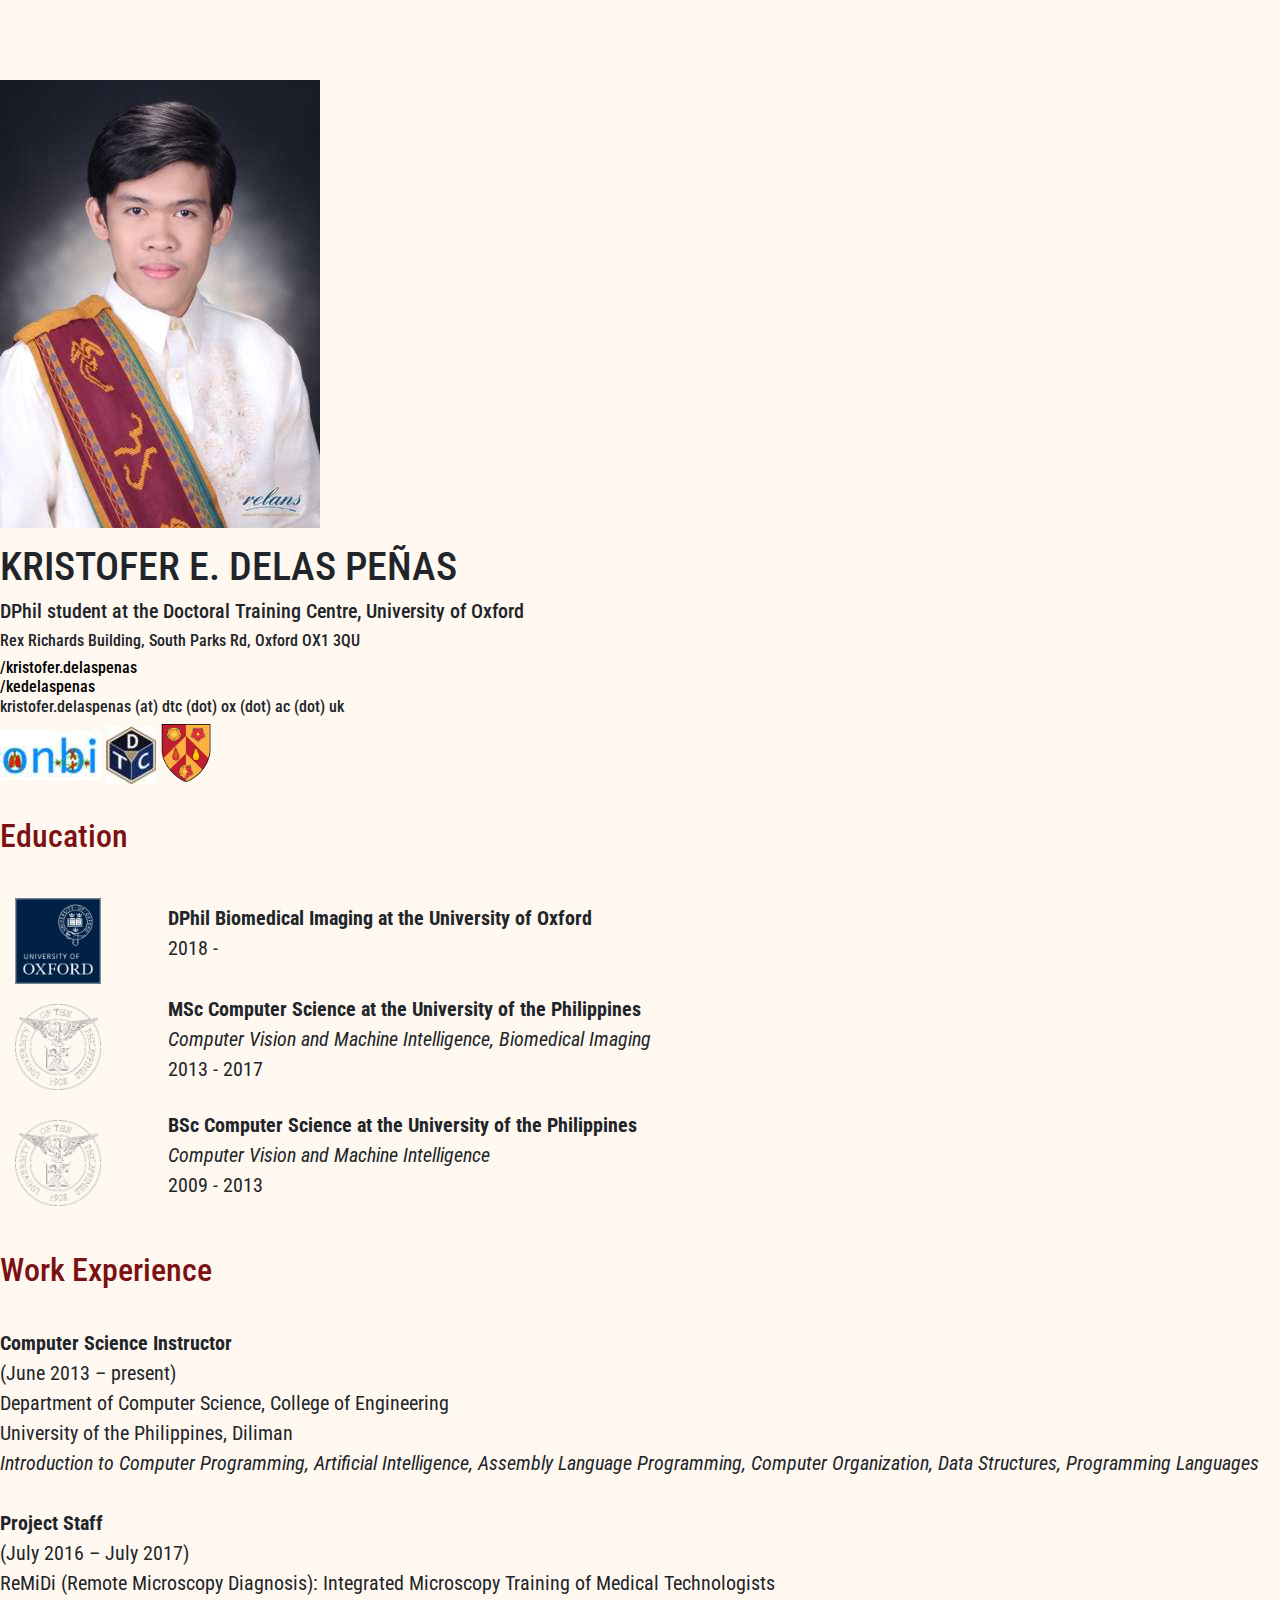
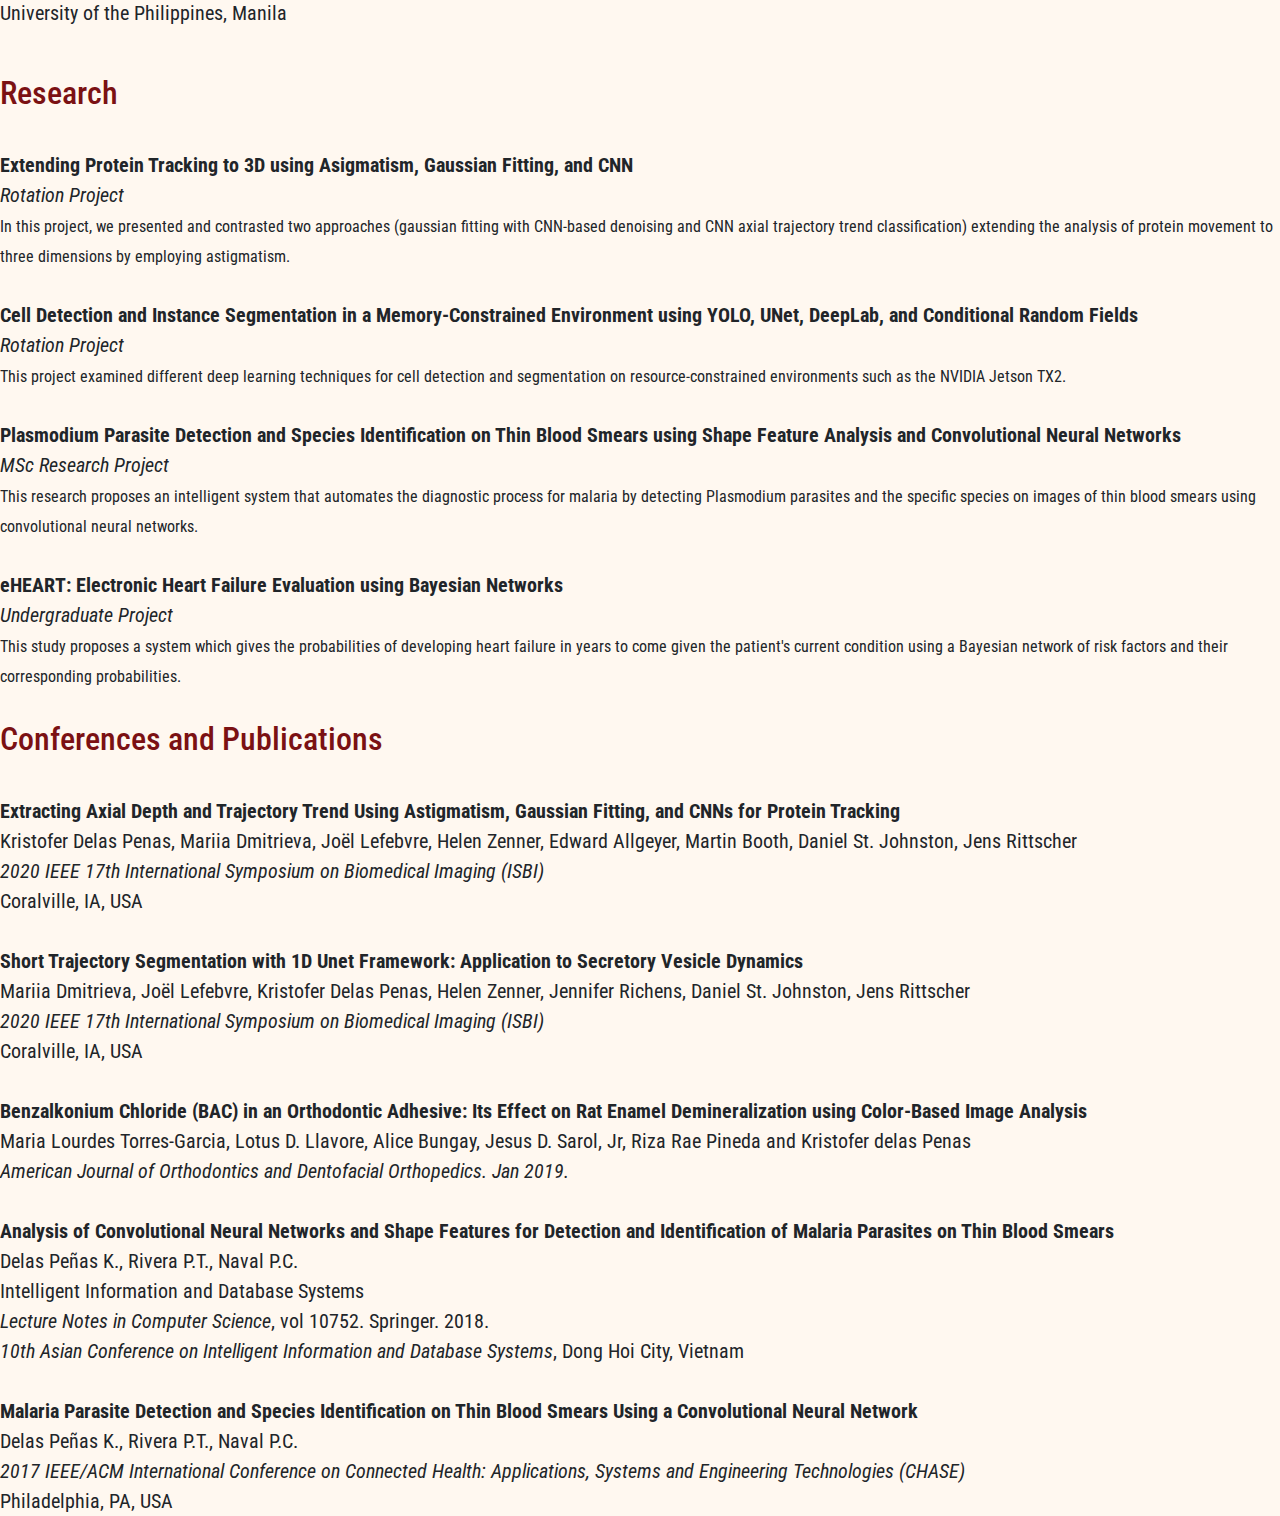
<file: index_old.html>
<!DOCTYPE html>
<html lang="en">

<head>
    <meta charset="utf-8">
    <meta name="viewport" content="width=device-width, initial-scale=1.0">
    <meta http-equiv="X-UA-Compatible" content="IE=edge">

    <title>Kristofer Delas Pe&ntilde;as</title>

    <!-- Bootstrap CSS CDN -->
    <link rel="stylesheet" href="./css/bootstrap.min.css">
    <!-- Our Custom CSS -->
    <link rel="stylesheet" href="./css/style.css">
    <!-- Font Awesome -->
    <link rel="stylesheet" href="https://use.fontawesome.com/releases/v5.5.0/css/all.css" integrity="sha384-B4dIYHKNBt8Bc12p+WXckhzcICo0wtJAoU8YZTY5qE0Id1GSseTk6S+L3BlXeVIU" crossorigin="anonymous">
</head>

<body>
    <header>
        <div>
            <img id="profile" src="./images/delaspenas.jpg" alt="KRISTOFER E. DELAS PE&Ntilde;AS"/>
            <h1>KRISTOFER E. DELAS PE&Ntilde;AS</h1>
            <h5>DPhil student at the Doctoral Training Centre, University of Oxford</h5>
            <h6>Rex Richards Building, South Parks Rd, Oxford OX1 3QU</h6>
            <h6>
                <a class="social" href="https://www.facebook.com/kristofer.delaspenas"><i class="fab fa-facebook-square"></i>/kristofer.delaspenas</a><br/>
                <a class="social" href="https://www.linkedin.com/in/kedelaspenas"><i class="fab fa-linkedin"></i>/kedelaspenas</a><br/>
                <span class="social"><i class="fas fa-envelope-square"></i> kristofer.delaspenas (at) dtc (dot) ox (dot) ac (dot) uk</span></h6>
            <div class="logos">
                <img src="./images/onbi_50.jpg" alt="ONBI">
                <img src="./images/dtc_50.jpg" alt="DTC">
                <img src="./images/wolfson_50.png" alt="Wolfson College">
            </div>
        </div>
    </header>
    <div id="right">
        <section id="education" class="vertical-align">
            <div>
                <h2>Education</h2>
                <div class="container-fluid">
                    <div class="row vertical-align">
                        <div class="col-4 col-md-2 col-lg-2">
                            <img src="./images/oxford.png" alt="University of Oxford"/>
                        </div>
                        <div class="col-12 col-md-10 col-lg-10">
                            <b>DPhil Biomedical Imaging at the University of Oxford</b>
                            <i></i>
                            <p>2018 - </p>
                        </div>
                    </div>
                    <div class="row vertical-align">
                        <div class="col-4 col-md-2 col-lg-2">
                            <img src="./images/UP.png" alt="University of the Philippines"/>
                        </div>
                        <div class="col-12 col-md-10 col-lg-10">
                            <b>MSc Computer Science at the University of the Philippines</b><br/>
                            <i>Computer Vision and Machine Intelligence, Biomedical Imaging</i>
                            <p>2013 - 2017</p>
                        </div>
                    </div>
                    <div class="row vertical-align">
                        <div class="col-4 col-md-2 col-lg-2">
                            <img src="./images/UP.png" alt="University of the Philippines"/>
                        </div>
                        <div class="col-12 col-md-10 col-lg-10">
                            <b>BSc Computer Science at the University of the Philippines</b><br/>
                            <i>Computer Vision and Machine Intelligence</i>
                            <p>2009 - 2013</p>
                        </div>
                    </div>
                </div>
            </div>
        </section>
        <section id="work" class="vertical-align">
            <div>
                <h2>Work Experience</h2>
                <p><b>Computer Science Instructor</b><br/>
                (June 2013 – present)<br/>
                Department of Computer Science, College of Engineering<br/>
                University of the Philippines, Diliman<br/>
                <i>Introduction to Computer Programming, Artificial Intelligence, Assembly Language Programming, Computer Organization, Data Structures, Programming Languages</i><br/><br/>
                <b>Project Staff</b><br/>
                (July 2016 – July 2017)<br/>
                ReMiDi (Remote Microscopy Diagnosis): Integrated Microscopy Training of Medical Technologists<br/>
                University of the Philippines, Manila</p>
            </div>
        </section>
        <section id="research" class="vertical-align">
            <div>
                <h2>Research</h2>
                <b>Extending Protein Tracking to 3D using Asigmatism, Gaussian Fitting, and CNN</b><br/>
                <i>Rotation Project</i><br/>
                <small>In this project, we presented and contrasted two approaches (gaussian fitting with CNN-based denoising and CNN axial trajectory trend classification) extending the analysis of protein movement to
three dimensions by employing astigmatism.</small><br/><br/>
                <b>Cell Detection and Instance Segmentation in a Memory-Constrained Environment using YOLO,
UNet, DeepLab, and Conditional Random Fields</b><br/>
                <i>Rotation Project</i><br/>
                <small>This project examined different deep learning techniques for cell detection and
segmentation on resource-constrained environments such as the NVIDIA Jetson TX2.</small><br/><br/>
                <b>Plasmodium Parasite Detection and Species Identification on Thin Blood Smears using Shape Feature Analysis and Convolutional Neural Networks</b><br/>
                <i>MSc Research Project</i><br/>
                <small>This research proposes an intelligent system that automates the diagnostic process for malaria by detecting Plasmodium parasites and the specific species on images of thin blood smears using convolutional neural networks.</small>
                <br/><br/>
                <b>eHEART: Electronic Heart Failure Evaluation using Bayesian Networks</b><br/>
                <i>Undergraduate Project</i><br/>
                <small>This study proposes a system which gives the probabilities of developing heart failure in years to come given the patient's current condition using a Bayesian network of risk factors and their corresponding probabilities.</small>
            </div>
        </section>
        <section id="publications" class="vertical-align">
            <div>
                <h2>Conferences and Publications</h2>
                <b>Extracting Axial Depth and Trajectory Trend
                Using Astigmatism, Gaussian Fitting, and CNNs for Protein
                Tracking</b><br/>
                Kristofer Delas Penas, Mariia Dmitrieva, Joël Lefebvre, Helen Zenner, Edward Allgeyer, Martin Booth, Daniel St. Johnston, Jens Rittscher<br/>
                <i>2020 IEEE 17th International Symposium on Biomedical Imaging (ISBI)</i><br/>
                Coralville, IA, USA<br/><br/>
                
                <b>Short Trajectory Segmentation with 1D Unet Framework: Application to Secretory Vesicle Dynamics</b><br/>
                Mariia Dmitrieva, Joël Lefebvre, Kristofer Delas Penas, Helen Zenner, Jennifer Richens, Daniel St. Johnston, Jens Rittscher<br/>
                <i>2020 IEEE 17th International Symposium on Biomedical Imaging (ISBI)</i><br/>
                Coralville, IA, USA<br/><br/>
                
                <b>Benzalkonium Chloride (BAC) in an Orthodontic Adhesive: Its Effect on Rat Enamel Demineralization using Color-Based Image Analysis</b><br/>
                Maria Lourdes Torres-Garcia, Lotus D. Llavore, Alice Bungay, Jesus D. Sarol, Jr, Riza Rae Pineda and Kristofer delas Penas<br/>
                <i>American Journal of Orthodontics and Dentofacial Orthopedics. Jan 2019.</i><br/><br/>

                <b>Analysis of Convolutional Neural Networks and Shape Features for Detection and Identification of Malaria Parasites on Thin Blood Smears </b><a href="https://doi.org/10.1007/978-3-319-75420-8_45"><i class="fa fa-fw fa-external-link-alt"></i></a><br/>
                Delas Peñas K., Rivera P.T., Naval P.C.<br/>
                Intelligent Information and Database Systems<br/>
                <i>Lecture Notes in Computer Science</i>, vol 10752. Springer. 2018.<br/>
                <i>10th Asian Conference on Intelligent Information and Database Systems</i>, Dong Hoi City, Vietnam
                <br/><br/>
                <b>Malaria Parasite Detection and Species Identification on Thin Blood Smears Using a Convolutional Neural Network </b><a href="https://doi.org/10.1109/CHASE.2017.51"><i class="fa fa-fw fa-external-link-alt"></i></a><br/>
                Delas Peñas K., Rivera P.T., Naval P.C.<br/>
                <i>2017 IEEE/ACM International Conference on Connected Health: Applications, Systems and Engineering Technologies (CHASE)</i><br/>
                Philadelphia, PA, USA<br/>
            </div>    
        </section>
    </div>
</body>

</html>
</file>
<file: old/css/style.css>
@import url('https://fonts.googleapis.com/css?family=Oswald|Roboto+Condensed:300');

body {
    font-family: 'Roboto Condensed', sans-serif;
    background: #FFF8F0;
    height: 100%;
    width: 100%;
    min-height: 100vh;
    transition: all 0.3s;
    position: absolute;
    top: 0;
    right: 0;
    font-size: 20px;
    padding-top: 80px;
}

.maroon {
    color: #7b1113;
}

a:hover .maroon {
    color: black;  
}

.maroon:hover {
    color: black;
}

.nav-item {
    margin: 0 25px;
}

a {
    color: black;
}

a:hover {
    color: #7b1113;
}

.vertical-align {
    display: flex;
    align-items: center;
}

#pills-tabContent {
    padding: 30px 0px;
    border-top: 1px dotted #c3c3c3;
}

.row {
    padding: 5px 0;
}

section img {
    width: 70%;
}

section img.profile {
    padding: 10px 40px;
}

h1 {
    padding-top: 15px;
}

h2 {
    padding: 30px 0;
    color: #7b1113;
}

.navbar {
    padding-left: 0;
    padding-right: 0;
}

.width-auto {
    width: auto;
    display: inline;
}

a.social h1 {
    display: inline;
}

footer {
    border-top: 1px dotted #c3c3c3;
    padding: 10px 0 50px 0;
}
</file>
<file: css/style.css>
@import url('https://fonts.googleapis.com/css?family=Oswald|Roboto+Condensed:300');

body {
    font-family: 'Roboto Condensed', sans-serif;
    background: #FFF8F0;
    height: 100%;
    width: 100%;
    min-height: 100vh;
    transition: all 0.3s;
    position: absolute;
    top: 0;
    right: 0;
    font-size: 20px;
    padding-top: 80px;
}

.maroon {
    color: #7b1113;
}

a:hover .maroon {
    color: black;  
}

.maroon:hover {
    color: black;
}

.nav-item {
    margin: 0 25px;
}

a {
    color: black;
}

a:hover {
    color: #7b1113;
}

.vertical-align {
    display: flex;
    align-items: center;
}

#pills-tabContent {
    padding: 30px 0px;
    border-top: 1px dotted #c3c3c3;
}

.row {
    padding: 5px 0;
}

section img {
    width: 70%;
}

section img.profile {
    padding: 10px 40px;
}

h1 {
    padding-top: 15px;
}

h2 {
    padding: 30px 0;
    color: #7b1113;
}

.navbar {
    padding-left: 0;
    padding-right: 0;
}

.width-auto {
    width: auto;
    display: inline;
}

a.social h1 {
    display: inline;
}

footer {
    border-top: 1px dotted #c3c3c3;
    padding: 10px 0 50px 0;
}
</file>
<file: assets/css/style.css>
/**
* Template Name: iPortfolio
* Updated: Mar 10 2023 with Bootstrap v5.2.3
* Template URL: https://bootstrapmade.com/iportfolio-bootstrap-portfolio-websites-template/
* Author: BootstrapMade.com
* License: https://bootstrapmade.com/license/
*/

/*--------------------------------------------------------------
# General
--------------------------------------------------------------*/
body {
  font-family: "Open Sans", sans-serif;
  color: #272829;
}

a {
  color: #149ddd;
  text-decoration: none;
}

a:hover {
  color: #37b3ed;
  text-decoration: none;
}

h1,
h2,
h3,
h4,
h5,
h6 {
  font-family: "Raleway", sans-serif;
}

small.smaller {
  font-size: 0.8em;
  display: block;
  color: gray;
}
.modal-dialog {
  width: -webkit-calc(80% - 300px);
  width:    -moz-calc(80% - 300px);
  width:         calc(80% - 300px);
  margin-left:  calc(10% + 300px);
  margin-left:  -webkit-calc(10% + 300px);
  margin-left:  -moz-calc(10% + 300px);
  margin-left:  calc(10% + 300px);
  max-width: none;
  z-index: 0;

}
.modal-body img {
  width: 100%;
}
/*--------------------------------------------------------------
# Back to top button
--------------------------------------------------------------*/
.back-to-top {
  position: fixed;
  visibility: hidden;
  opacity: 0;
  right: 15px;
  bottom: 15px;
  z-index: 996;
  background: #149ddd;
  width: 40px;
  height: 40px;
  border-radius: 50px;
  transition: all 0.4s;
}

.back-to-top i {
  font-size: 28px;
  color: #fff;
  line-height: 0;
}

.back-to-top:hover {
  background: #2eafec;
  color: #fff;
}

.back-to-top.active {
  visibility: visible;
  opacity: 1;
}

/*--------------------------------------------------------------
# Header
--------------------------------------------------------------*/
#header {
  position: fixed;
  top: 0;
  left: 0;
  bottom: 0;
  width: 300px;
  transition: all ease-in-out 0.5s;
  z-index: 9997;
  transition: all 0.5s;
  padding: 0 15px;
  background: #040b14;
  overflow-y: auto;
}

#header .profile img {
  margin: 15px auto;
  display: block;
  width: 120px;
  border: 8px solid #2c2f3f;
}

#header .profile h1 {
  font-size: 24px;
  margin: 0;
  padding: 0;
  font-weight: 600;
  -moz-text-align-last: center;
  text-align-last: center;
  font-family: "Poppins", sans-serif;
}

#header .profile h1 a,
#header .profile h1 a:hover {
  color: #fff;
  text-decoration: none;
}

#header .profile .social-links a {
  font-size: 18px;
  display: inline-block;
  background: #212431;
  color: #fff;
  line-height: 1;
  padding: 8px 0;
  margin-right: 4px;
  border-radius: 50%;
  text-align: center;
  width: 36px;
  height: 36px;
  transition: 0.3s;
}

#header .profile .social-links a:hover {
  background: #149ddd;
  color: #fff;
  text-decoration: none;
}

#main {
  margin-left: 300px;
}

@media (max-width: 1199px) {
  #header {
    left: -300px;
  }

  #main {
    margin-left: 0;
  }
}

/*--------------------------------------------------------------
# Navigation Menu
--------------------------------------------------------------*/
/* Desktop Navigation */
.nav-menu {
  padding: 30px 0 0 0;
}

.nav-menu * {
  margin: 0;
  padding: 0;
  list-style: none;
}

.nav-menu>ul>li {
  position: relative;
  white-space: nowrap;
}

.nav-menu a,
.nav-menu a:focus {
  display: flex;
  align-items: center;
  color: #a8a9b4;
  padding: 12px 15px;
  margin-bottom: 8px;
  transition: 0.3s;
  font-size: 15px;
}

.nav-menu a i,
.nav-menu a:focus i {
  font-size: 24px;
  padding-right: 8px;
  color: #6f7180;
}

.nav-menu a:hover,
.nav-menu .active,
.nav-menu .active:focus,
.nav-menu li:hover>a {
  text-decoration: none;
  color: #fff;
}

.nav-menu a:hover i,
.nav-menu .active i,
.nav-menu .active:focus i,
.nav-menu li:hover>a i {
  color: #149ddd;
}

/* Mobile Navigation */
.mobile-nav-toggle {
  position: fixed;
  right: 15px;
  top: 15px;
  z-index: 9998;
  border: 0;
  font-size: 24px;
  transition: all 0.4s;
  outline: none !important;
  background-color: #149ddd;
  color: #fff;
  width: 40px;
  height: 40px;
  display: inline-flex;
  align-items: center;
  justify-content: center;
  line-height: 0;
  border-radius: 50px;
  cursor: pointer;
}

.mobile-nav-active {
  overflow: hidden;
}

.mobile-nav-active #header {
  left: 0;
}

/*--------------------------------------------------------------
# Hero Section
--------------------------------------------------------------*/
#hero {
  width: 100%;
  height: 100vh;
  background: url("../img/hero-bg.jpg") top center;
  background-size: cover;
  background-color: #001247;
}

#hero:before {
  content: "";
  background: rgba(5, 13, 24, 0.3);
  position: absolute;
  bottom: 0;
  top: 0;
  left: 0;
  right: 0;
  z-index: 1;
}

#hero .hero-container {
  position: relative;
  z-index: 2;
  min-width: 300px;
}

#hero h1 {
  margin: 0 0 10px 0;
  font-size: 64px;
  font-weight: 700;
  line-height: 56px;
  color: #fff;
}

#hero p {
  color: #fff;
  margin-bottom: 50px;
  font-size: 26px;
  font-family: "Poppins", sans-serif;
}

#hero p span {
  color: #fff;
  padding-bottom: 4px;
  letter-spacing: 1px;
  border-bottom: 3px solid #149ddd;
}

@media (min-width: 1024px) {
  #hero {
    background-attachment: fixed;
  }
}

@media (max-width: 768px) {
  #hero h1 {
    font-size: 28px;
    line-height: 36px;
  }

  #hero h2 {
    font-size: 18px;
    line-height: 24px;
    margin-bottom: 30px;
  }
}

/*--------------------------------------------------------------
# Sections General
--------------------------------------------------------------*/
section {
  padding: 60px 0;
  overflow: hidden;
}

.section-bg {
  background: #f5f8fd;
}

.section-title {
  padding-bottom: 30px;
}

.section-title h2 {
  font-size: 32px;
  font-weight: bold;
  margin-bottom: 20px;
  padding-bottom: 20px;
  position: relative;
  color: #173b6c;
}

.section-title h2::after {
  content: "";
  position: absolute;
  display: block;
  width: 50px;
  height: 3px;
  background: #149ddd;
  bottom: 0;
  left: 0;
}

.section-title p {
  margin-bottom: 0;
}

/*--------------------------------------------------------------
# About
--------------------------------------------------------------*/
.about .content h3 {
  font-weight: 700;
  font-size: 26px;
  color: #173b6c;
}

.about .content ul {
  list-style: none;
  padding: 0;
}

.about .content ul li {
  margin-bottom: 20px;
  display: flex;
  align-items: center;
}

.about .content ul strong {
  margin-right: 10px;
}

.about .content ul i {
  font-size: 16px;
  margin-right: 5px;
  color: #149ddd;
  line-height: 0;
}

.about .content p:last-child {
  margin-bottom: 0;
}

/*--------------------------------------------------------------
# Facts
--------------------------------------------------------------*/
.facts {
  padding-bottom: 30px;
}

.facts .count-box {
  padding: 30px;
  width: 100%;
}

.facts .count-box i {
  display: block;
  font-size: 44px;
  color: #149ddd;
  float: left;
  line-height: 0;
}

.facts .count-box span {
  font-size: 48px;
  line-height: 40px;
  display: block;
  font-weight: 700;
  color: #050d18;
  margin-left: 60px;
}

.facts .count-box p {
  padding: 15px 0 0 0;
  margin: 0 0 0 60px;
  font-family: "Raleway", sans-serif;
  font-size: 14px;
  color: #122f57;
}

.facts .count-box a {
  font-weight: 600;
  display: block;
  margin-top: 20px;
  color: #122f57;
  font-size: 15px;
  font-family: "Poppins", sans-serif;
  transition: ease-in-out 0.3s;
}

.facts .count-box a:hover {
  color: #1f5297;
}

/*--------------------------------------------------------------
# Akills
--------------------------------------------------------------*/
.skills .progress {
  height: 60px;
  display: block;
  background: none;
  border-radius: 0;
}

.skills .progress .skill {
  padding: 0;
  margin: 0 0 6px 0;
  text-transform: uppercase;
  display: block;
  font-weight: 600;
  font-family: "Poppins", sans-serif;
  color: #050d18;
}

.skills .progress .skill .val {
  float: right;
  font-style: normal;
}

.skills .progress-bar-wrap {
  background: #dce8f8;
  height: 10px;
}

.skills .progress-bar {
  width: 1px;
  height: 10px;
  transition: 0.9s;
  background-color: #149ddd;
}
.skill {
  display: block;
}
/*--------------------------------------------------------------
# Resume
--------------------------------------------------------------*/
.resume .resume-title {
  font-size: 26px;
  font-weight: 700;
  margin-top: 20px;
  margin-bottom: 20px;
  color: #050d18;
}

.resume .resume-item {
  padding: 0 0 20px 20px;
  margin-top: -2px;
  border-left: 2px solid #1f5297;
  position: relative;
}

h4 {
  line-height: 18px;
  font-size: 18px;
  font-weight: 600;
  text-transform: uppercase;
  font-family: "Poppins", sans-serif;
  color: #050d18;
  margin-bottom: 10px;
}

.resume .resume-item h5 {
  font-size: 16px;
  background: #e4edf9;
  padding: 5px 15px;
  display: inline-block;
  font-weight: 600;
  margin-bottom: 10px;
}

.resume .resume-item ul {
  padding-left: 20px;
}

.resume .resume-item ul li {
  padding-bottom: 10px;
}

.resume .resume-item:last-child {
  padding-bottom: 0;
}

.resume .resume-item::before {
  content: "";
  position: absolute;
  width: 16px;
  height: 16px;
  border-radius: 50px;
  left: -9px;
  top: 0;
  background: #fff;
  border: 2px solid #1f5297;
}

/*--------------------------------------------------------------
# Portfolio
--------------------------------------------------------------*/
.portfolio .portfolio-item {
  margin-bottom: 30px;
}

.portfolio #portfolio-flters {
  padding: 0;
  margin: 0 auto 35px auto;
  list-style: none;
  text-align: center;
  background: #fff;
  border-radius: 50px;
  padding: 2px 15px;
}

.portfolio #portfolio-flters li {
  cursor: pointer;
  display: inline-block;
  padding: 10px 15px 8px 15px;
  font-size: 14px;
  font-weight: 600;
  line-height: 1;
  text-transform: uppercase;
  color: #272829;
  margin-bottom: 5px;
  transition: all 0.3s ease-in-out;
}

.portfolio #portfolio-flters li:hover,
.portfolio #portfolio-flters li.filter-active {
  color: #149ddd;
}

.portfolio #portfolio-flters li:last-child {
  margin-right: 0;
}

.portfolio .portfolio-wrap {
  transition: 0.3s;
  position: relative;
  overflow: hidden;
  z-index: 1;
}

.portfolio .portfolio-wrap::before {
  content: "";
  background: rgba(255, 255, 255, 0.5);
  position: absolute;
  left: 0;
  right: 0;
  top: 0;
  bottom: 0;
  transition: all ease-in-out 0.3s;
  z-index: 2;
  opacity: 0;
}

.portfolio .portfolio-wrap .portfolio-links {
  opacity: 1;
  left: 0;
  right: 0;
  bottom: -60px;
  z-index: 3;
  position: absolute;
  transition: all ease-in-out 0.3s;
  display: flex;
  justify-content: center;
}

.portfolio .portfolio-wrap .portfolio-links a {
  color: #fff;
  font-size: 28px;
  text-align: center;
  background: rgba(20, 157, 221, 0.75);
  transition: 0.3s;
  width: 100%;
}

.portfolio .portfolio-wrap .portfolio-links a:hover {
  background: rgba(20, 157, 221, 0.95);
}

.portfolio .portfolio-wrap .portfolio-links a+a {
  border-left: 1px solid #37b3ed;
}

.portfolio .portfolio-wrap:hover::before {
  top: 0;
  left: 0;
  right: 0;
  bottom: 0;
  opacity: 1;
}

.portfolio .portfolio-wrap:hover .portfolio-links {
  opacity: 1;
  bottom: 0;
}

/*--------------------------------------------------------------
# Portfolio Details
--------------------------------------------------------------*/
.portfolio-details {
  padding-top: 40px;
}

.portfolio-details .portfolio-details-slider img {
  width: 100%;
}

.portfolio-details .portfolio-details-slider .swiper-pagination {
  margin-top: 20px;
  position: relative;
}

.portfolio-details .portfolio-details-slider .swiper-pagination .swiper-pagination-bullet {
  width: 12px;
  height: 12px;
  background-color: #fff;
  opacity: 1;
  border: 1px solid #149ddd;
}

.portfolio-details .portfolio-details-slider .swiper-pagination .swiper-pagination-bullet-active {
  background-color: #149ddd;
}

.portfolio-details .portfolio-info {
  padding: 30px;
  box-shadow: 0px 0 30px rgba(5, 13, 24, 0.08);
}

.portfolio-details .portfolio-info h3 {
  font-size: 22px;
  font-weight: 700;
  margin-bottom: 20px;
  padding-bottom: 20px;
  border-bottom: 1px solid #eee;
}

.portfolio-details .portfolio-info ul {
  list-style: none;
  padding: 0;
  font-size: 15px;
}

.portfolio-details .portfolio-info ul li+li {
  margin-top: 10px;
}

.portfolio-details .portfolio-description {
  padding-top: 30px;
}

.portfolio-details .portfolio-description h2 {
  font-size: 26px;
  font-weight: 700;
  margin-bottom: 20px;
}

.portfolio-details .portfolio-description p {
  padding: 0;
}

.portfolio-item-description small {
  margin-top: 5px;
  font-size: 0.8em;
}

.portfolio-item-description::before {
  content: "";
  position: absolute;
  display: block;
  width: 50px;
  height: 3px;
  background: #149ddd;
  margin-bottom: 100px;
}
}
/*--------------------------------------------------------------
# Services
--------------------------------------------------------------*/
.services .icon-box {
  margin-bottom: 20px;
}

.services .icon {
  float: left;
  display: flex;
  align-items: center;
  justify-content: center;
  width: 54px;
  height: 54px;
  background: #149ddd;
  border-radius: 50%;
  transition: 0.5s;
  border: 1px solid #149ddd;
}

.services .icon i {
  color: #fff;
  font-size: 24px;
  line-height: 0;
}

.services .icon-box:hover .icon {
  background: #fff;
}

.services .icon-box:hover .icon i {
  color: #149ddd;
}

.services .title {
  margin-left: 80px;
  font-weight: 700;
  margin-bottom: 15px;
  font-size: 18px;
}

.services .title a {
  color: #343a40;
}

.services .title a:hover {
  color: #149ddd;
}

.services .description {
  margin-left: 80px;
  line-height: 24px;
  font-size: 14px;
}

/*--------------------------------------------------------------
# Testimonials
--------------------------------------------------------------*/
.testimonials .testimonials-carousel,
.testimonials .testimonials-slider {
  overflow: hidden;
}

.testimonials .testimonial-item {
  box-sizing: content-box;
  text-align: center;
  min-height: 320px;
}

.testimonials .testimonial-item .testimonial-img {
  width: 90px;
  border-radius: 50%;
  margin: 0 auto;
}

.testimonials .testimonial-item h3 {
  font-size: 18px;
  font-weight: bold;
  margin: 10px 0 5px 0;
  color: #111;
}

.testimonials .testimonial-item h4 {
  font-size: 14px;
  color: #999;
  margin: 0;
}

.testimonials .testimonial-item .quote-icon-left,
.testimonials .testimonial-item .quote-icon-right {
  color: #c3e8fa;
  font-size: 26px;
}

.testimonials .testimonial-item .quote-icon-left {
  display: inline-block;
  left: -5px;
  position: relative;
}

.testimonials .testimonial-item .quote-icon-right {
  display: inline-block;
  right: -5px;
  position: relative;
  top: 10px;
}

.testimonials .testimonial-item p {
  font-style: italic;
  margin: 0 15px 15px 15px;
  padding: 20px;
  background: #fff;
  position: relative;
  margin-bottom: 35px;
  border-radius: 6px;
  box-shadow: 0px 2px 15px rgba(0, 0, 0, 0.1);
}

.testimonials .testimonial-item p::after {
  content: "";
  width: 0;
  height: 0;
  border-top: 20px solid #fff;
  border-right: 20px solid transparent;
  border-left: 20px solid transparent;
  position: absolute;
  bottom: -20px;
  left: calc(50% - 20px);
}

.testimonials .swiper-pagination {
  margin-top: 20px;
  position: relative;
}

.testimonials .swiper-pagination .swiper-pagination-bullet {
  width: 12px;
  height: 12px;
  background-color: #fff;
  opacity: 1;
  border: 1px solid #149ddd;
}

.testimonials .swiper-pagination .swiper-pagination-bullet-active {
  background-color: #149ddd;
}

/*--------------------------------------------------------------
# Contact
--------------------------------------------------------------*/
.contact {
  padding-bottom: 130px;
}

.contact .info {
  padding: 30px;
  background: #fff;
  width: 100%;
  box-shadow: 0 0 24px 0 rgba(0, 0, 0, 0.12);
}

.contact .info i {
  font-size: 20px;
  color: #149ddd;
  float: left;
  width: 44px;
  height: 44px;
  background: #dff3fc;
  display: flex;
  justify-content: center;
  align-items: center;
  border-radius: 50px;
  transition: all 0.3s ease-in-out;
}

.contact .info h4 {
  padding: 0 0 0 60px;
  font-size: 22px;
  font-weight: 600;
  margin-bottom: 5px;
  color: #050d18;
}

.contact .info p {
  padding: 0 0 10px 60px;
  margin-bottom: 20px;
  font-size: 14px;
  color: #173b6c;
}

.contact .info .email p {
  padding-top: 5px;
}

.contact .info .social-links {
  padding-left: 60px;
}

.contact .info .social-links a {
  font-size: 18px;
  display: inline-block;
  background: #333;
  color: #fff;
  line-height: 1;
  padding: 8px 0;
  border-radius: 50%;
  text-align: center;
  width: 36px;
  height: 36px;
  transition: 0.3s;
  margin-right: 10px;
}

.contact .info .social-links a:hover {
  background: #149ddd;
  color: #fff;
}

.contact .info .email:hover i,
.contact .info .address:hover i,
.contact .info .phone:hover i {
  background: #149ddd;
  color: #fff;
}

.contact .php-email-form {
  width: 100%;
  padding: 30px;
  background: #fff;
  box-shadow: 0 0 24px 0 rgba(0, 0, 0, 0.12);
}

.contact .php-email-form .form-group {
  padding-bottom: 8px;
}

.contact .php-email-form .validate {
  display: none;
  color: red;
  margin: 0 0 15px 0;
  font-weight: 400;
  font-size: 13px;
}

.contact .php-email-form .error-message {
  display: none;
  color: #fff;
  background: #ed3c0d;
  text-align: left;
  padding: 15px;
  font-weight: 600;
}

.contact .php-email-form .error-message br+br {
  margin-top: 25px;
}

.contact .php-email-form .sent-message {
  display: none;
  color: #fff;
  background: #18d26e;
  text-align: center;
  padding: 15px;
  font-weight: 600;
}

.contact .php-email-form .loading {
  display: none;
  background: #fff;
  text-align: center;
  padding: 15px;
}

.contact .php-email-form .loading:before {
  content: "";
  display: inline-block;
  border-radius: 50%;
  width: 24px;
  height: 24px;
  margin: 0 10px -6px 0;
  border: 3px solid #18d26e;
  border-top-color: #eee;
  animation: animate-loading 1s linear infinite;
}

.contact .php-email-form .form-group {
  margin-bottom: 15px;
}

.contact .php-email-form label {
  padding-bottom: 8px;
}

.contact .php-email-form input,
.contact .php-email-form textarea {
  border-radius: 0;
  box-shadow: none;
  font-size: 14px;
}

.contact .php-email-form input {
  height: 44px;
}

.contact .php-email-form textarea {
  padding: 10px 15px;
}

.contact .php-email-form button[type=submit] {
  background: #149ddd;
  border: 0;
  padding: 10px 24px;
  color: #fff;
  transition: 0.4s;
  border-radius: 4px;
}

.contact .php-email-form button[type=submit]:hover {
  background: #37b3ed;
}

@keyframes animate-loading {
  0% {
    transform: rotate(0deg);
  }

  100% {
    transform: rotate(360deg);
  }
}

/*--------------------------------------------------------------
# Breadcrumbs
--------------------------------------------------------------*/
.breadcrumbs {
  padding: 20px 0;
  background: #f9f9f9;
}

.breadcrumbs h2 {
  font-size: 26px;
  font-weight: 300;
}

.breadcrumbs ol {
  display: flex;
  flex-wrap: wrap;
  list-style: none;
  padding: 0;
  margin: 0;
  font-size: 15px;
}

.breadcrumbs ol li+li {
  padding-left: 10px;
}

.breadcrumbs ol li+li::before {
  display: inline-block;
  padding-right: 10px;
  color: #0e2442;
  content: "/";
}

@media (max-width: 768px) {
  .breadcrumbs .d-flex {
    display: block !important;
  }

  .breadcrumbs ol {
    display: block;
  }

  .breadcrumbs ol li {
    display: inline-block;
  }
}

/*--------------------------------------------------------------
# Footer
--------------------------------------------------------------*/
#footer {
  padding: 15px;
  color: #f4f6fd;
  font-size: 14px;
  position: fixed;
  left: 0;
  bottom: 0;
  width: 300px;
  z-index: 9999;
  background: #040b14;
}

#footer .copyright {
  text-align: center;
}

#footer .credits {
  padding-top: 5px;
  text-align: center;
  font-size: 13px;
  color: #eaebf0;
}

@media (max-width: 1199px) {
  #footer {
    position: static;
    width: auto;
    padding-right: 20px 15px;
  }
}
</file>
